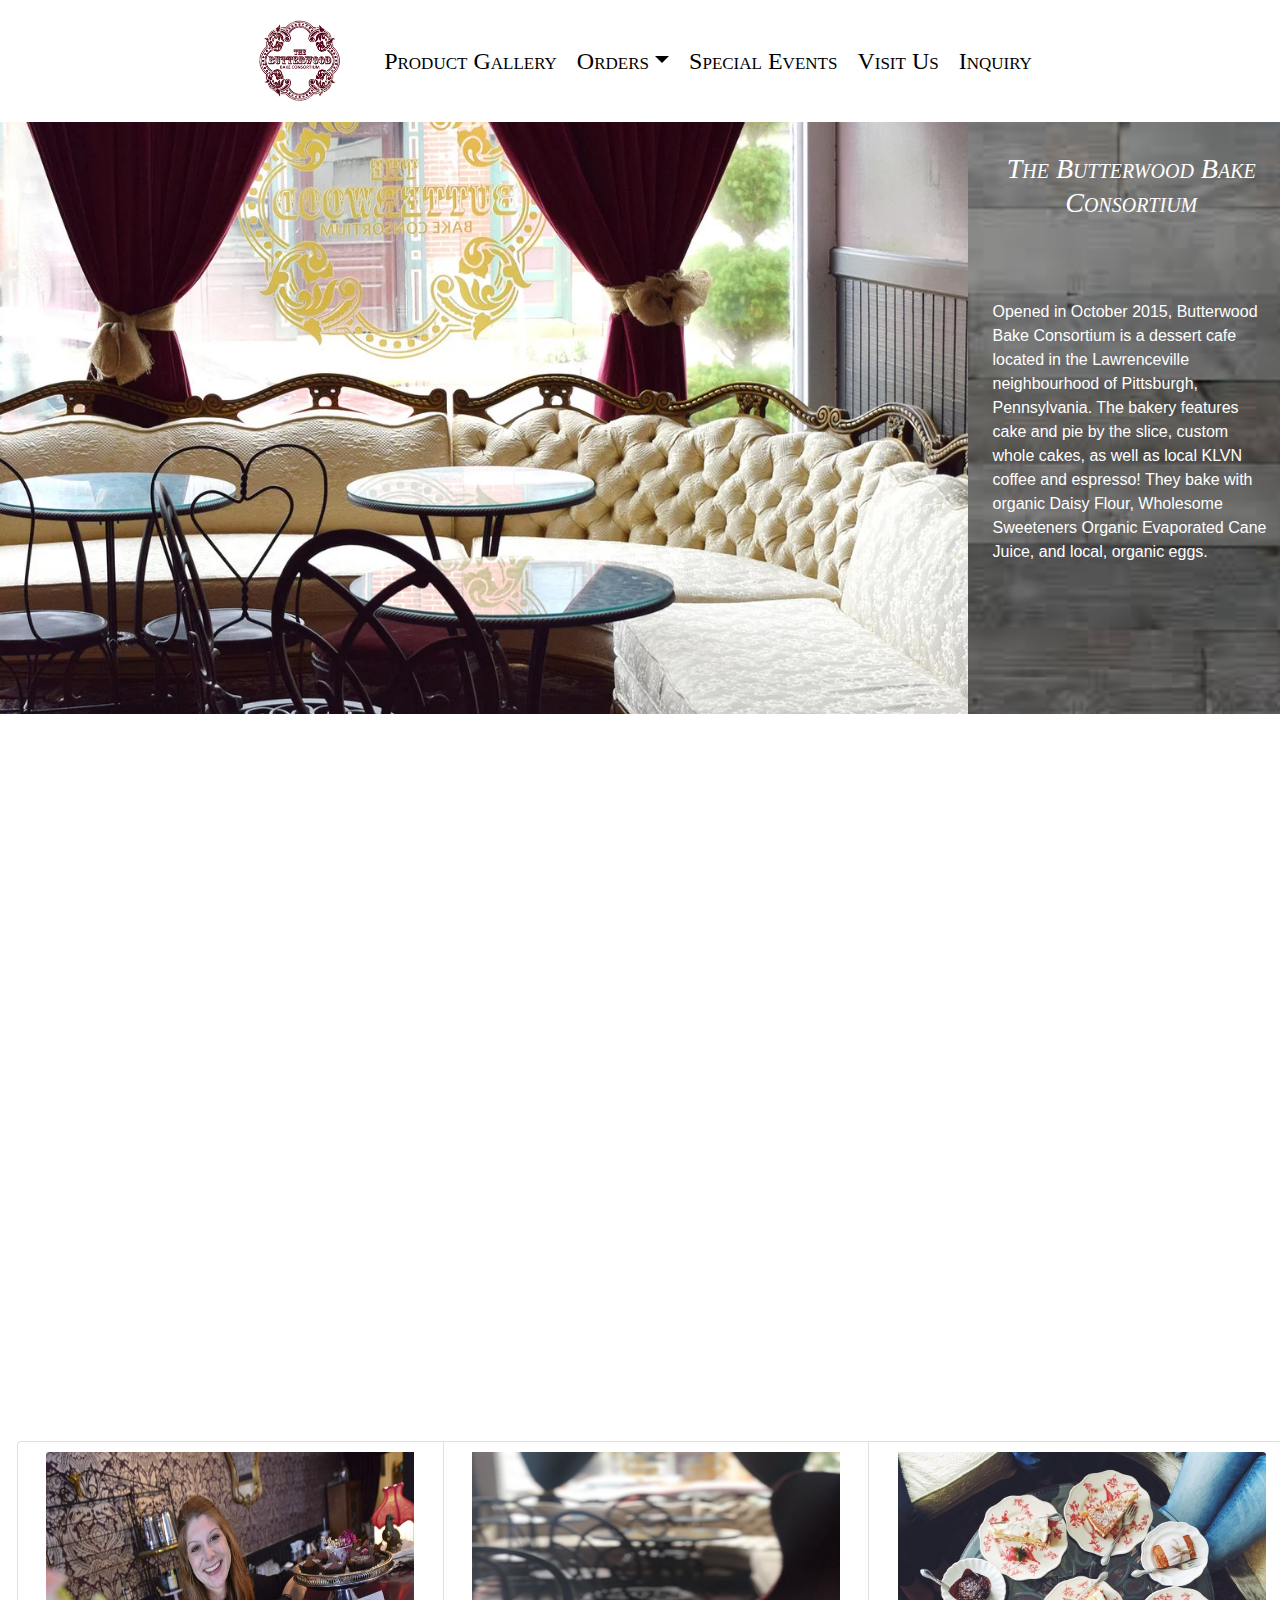
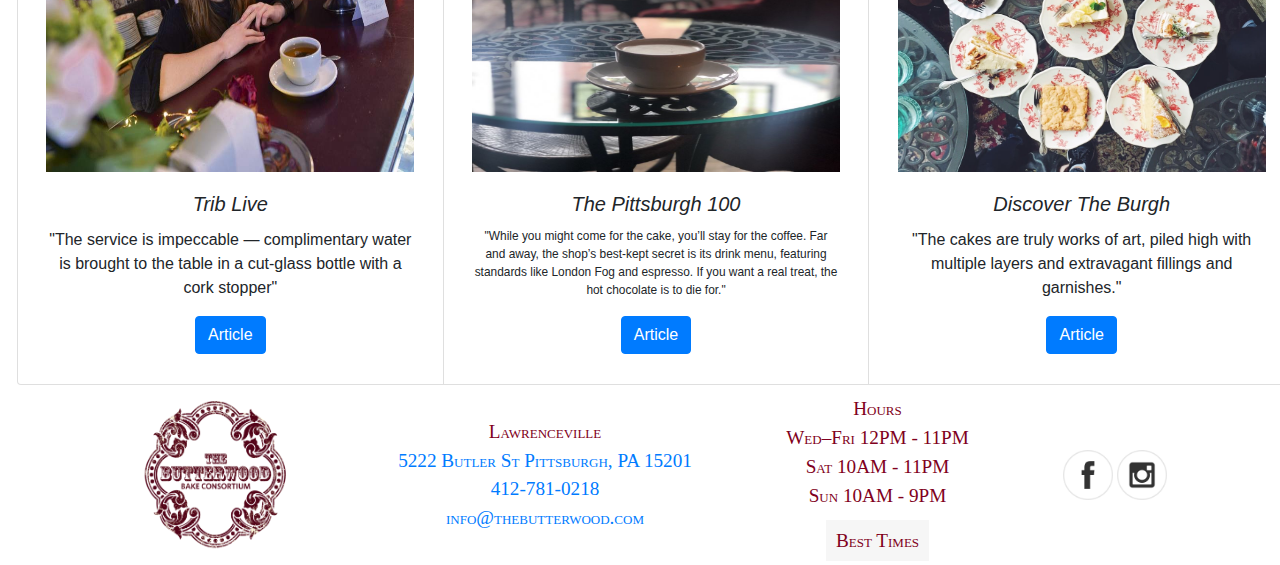
<file: mdunaevs-WebDev/index.html>
<!DOCTYPE html>
<html lang="en">
    <head>
      <meta charset="utf-8">
      <meta name = "author" content = "Max Dunaevschi">
      <meta name = "keywords" content = "The Butterwood Bake Consortium">
      <meta name = "description" content = "The Butterwood Bake Consortium's Official Website">
      <meta name="viewport" content="width=device-width, initial-scale=1, shrink-to-fit=no">

      <link rel="stylesheet" href="https://stackpath.bootstrapcdn.com/bootstrap/4.3.1/css/bootstrap.min.css" integrity="sha384-ggOyR0iXCbMQv3Xipma34MD+dH/1fQ784/j6cY/iJTQUOhcWr7x9JvoRxT2MZw1T" crossorigin="anonymous">
      <link rel = "stylesheet" media = "all" type = "text/css" href = "css/styles.css" />
      <link rel="icon" href="images/logo.png">

      <script type="text/javascript" src="js/scripts.js"></script>
      <title>The Butterwood Bake Consortium</title>
    </head>

    <body>
        <div id="container">

            <div id="top_row">
                <nav class="navbar navbar-expand-lg navbar-light">
                    <!-- Deals with responsiveness of the navigation bar. When the screen size is shrunken, the
                    navigation bar becomes a collapsable dropdown.-->
                    <button class="navbar-toggler" type="button" data-toggle="collapse" data-target="#navbarSupportedContent" aria-controls="navbarSupportedContent" aria-expanded="false" aria-label="Toggle navigation">
                      <span class="navbar-toggler-icon"></span>
                    </button>

                    <!-- Creates list with anchor tags to the pages which acts as the navigation bar -->
                    <div class="collapse navbar-collapse" id="navbarSupportedContent">
                        <ul class="navbar-nav mr-auto">
                            <li class="nav-item navbar-brand">
                                <a class="nav-link" href="index.html"><img class = "logo" src="images/logo.png"> <span class="sr-only">(current)</span></a>
                            </li>
                            <li class="nav-item">
                                <a class="nav-link" href="product_gallery.html">Product Gallery</a>
                            </li>
                            <li class="nav-item">
                                <a class="nav-link dropdown-toggle" data-toggle="dropdown" href="#">Orders<b class="caret"></b></a>
                                <ul class="dropdown-menu">
                                  <li><a href="place_an_order.html">Place an Order</a></li>
                                  <li><a href="custom_orders.html">Custom Orders</a></li>
                                </ul>
                            </li>
                           <li class="nav-item">
                                <a class="nav-link" href="special_events.html">Special Events</a>
                            </li>
                            <li class="nav-item">
                                <a class="nav-link" href="visit.html">Visit Us</a>
                            </li>
                            <li class="nav-item">
                                <a class="nav-link" href="contact.html">Inquiry</a>
                            </li>
                        </ul>
                    </div>
                </nav>
            </div>

            <div id = "content">
                <!-- Presents the message/goal of the bakery -->
                <div id="inside-couch">
                    <div class = "row">
                        <!-- Contains the image of the inside section of the store-->
                        <div class = "col-lg-9">
                        </div>
                        <!-- Contains the information of the message/goal of the bakery-->
                        <div class = "col-lg-3">
                            <h3>The Butterwood Bake Consortium</h3>
                            <p>Opened in October 2015, Butterwood Bake Consortium is a dessert cafe located in the Lawrenceville neighbourhood of Pittsburgh, Pennsylvania. The bakery features cake and pie by the slice, custom whole cakes, as well as local KLVN coffee and espresso! They bake with organic Daisy Flour, Wholesome Sweeteners Organic Evaporated Cane Juice, and local, organic eggs.</p>
                        </div>
                    </div>
                </div>

                <!-- Section that contiains youtube video-->
                <div id = "inside-video">
                    <iframe width="560" height="315" src="https://www.youtube.com/embed/WybAY12ufjw" frameborder="0" allow="accelerometer; autoplay; encrypted-media; gyroscope; picture-in-picture" allowfullscreen></iframe>
                </div>

                <!-- Section that holds information on the news reports-->
                <div id= "news-reports">
                    <div class = "row">
                        <div class="card-group">
                            <!-- First card which contains information on the Trib Live story-->
                            <div class="card">
                                <img class="card-img-top" src="images/owner.jpg" alt="Card image cap">
                                <div class="card-body">
                                    <h5 class="card-title"><i>Trib Live</i></h5>
                                    <p class="card-text">"The service is impeccable — complimentary water is brought to the table in a cut-glass bottle with a cork stopper"</p>
                                    <a href="https://archive.triblive.com/news/butterwood-bake-consortium-is-a-real-treat/" class="btn btn-primary" target = "_blank">Article</a>
                                  </div>
                            </div>
                            <!-- Second card which contains information on the THe Pittsburgh 100 story-->
                            <div class="card">
                                <img class="card-img-top" src = "images/coffee.jpg" alt="Card image cap">
                                <div class="card-body">
                                    <h5 class="card-title"><i>The Pittsburgh 100</i></h5>
                                    <p class="card-text-2">"While you might come for the cake, you’ll stay for the coffee. Far and away, the shop’s best-kept secret is its drink menu, featuring standards like London Fog and espresso. If you want a real treat, the hot chocolate is to die for."</p>
                                    <a href="https://thepittsburgh100.com/entertainment/food/2018/09/25/pittsburgh-roast-butterwood-bake-consortium " class="btn btn-primary" target = "_blank">Article</a>
                                </div>
                            </div>
                            <!-- Third card which contains information on the Discover the Burgh story-->
                            <div class="card">
                                <img class="card-img-top" src="images/cakes.jpg" alt="Card image cap">
                                <div class="card-body">
                                    <h5 class="card-title"><i>Discover The Burgh</i></h5>
                                    <p class="card-text">"The cakes are truly works of art, piled high with multiple layers and extravagant fillings and garnishes."</p>
                                    <a href="https://www.discovertheburgh.com/bakeries-in-pittsburgh/" class="btn btn-primary" target = "_blank">Article</a>
                                </div>
                            </div>
                        </div>
                    </div>
                </div>


            </div>

            <footer>
                <div class="container">
                    <!-- Deals with responsive footer-->
                    <div class="row">
                        <!-- Image with the logo-->
                        <div class="col-sm-3">
                            <img src = "images/logo.png" height="150" width="175"/>
                        </div>
                        <!-- Information about the store, including Location, Phone Number, and email address-->
                        <div class="col-sm-4">
                            Lawrenceville
                            <br/>
                            <a href="https://goo.gl/maps/NoZRBGuTuP12" target = "_blank">5222 Butler St Pittsburgh, PA 15201</a>
                            <br/>
                            <a href="tel:4127810218">412-781-0218</a>
                            <br/>
                            <a href = "mailto:info@thebutterwood.com">info@thebutterwood.com</a>
                        </div>
                        <!-- Information about the hours of operation. There is also a link to the best times graphs-->
                        <div class="col-sm-3">
                            Hours
                            <br/>
                            <p>Wed–Fri 12PM - 11PM<br/>
                            Sat 10AM - 11PM<br/>
                            Sun 10AM - 9PM</p>
                            <a href="visit.html#best_times_week" id="best_times">Best Times</a>
                        </div>
                        <!-- Links to external social media pages such as facebook and instagram-->
                        <div class="col-sm-2">
                            <a href = "https://www.facebook.com/thebutterwoodbakeconsortium" target = "_blank"><img src = images/facebook.png height = "50" width = "50" /></a>
                            <a href = "https://www.instagram.com/thebutterwoodbakeconsortium/" target = "_blank"><img src = images/instagram.png height = "50" width = "50"/></a>
                        </div>
                    </div>
                </div>
            </footer>
        </div>
        <!-- Imports for jquery and bootstrap-->
        <script src="https://code.jquery.com/jquery-3.3.1.slim.min.js" integrity="sha384-q8i/X+965DzO0rT7abK41JStQIAqVgRVzpbzo5smXKp4YfRvH+8abtTE1Pi6jizo" crossorigin="anonymous"></script>
        <script src="https://cdnjs.cloudflare.com/ajax/libs/popper.js/1.14.7/umd/popper.min.js" integrity="sha384-UO2eT0CpHqdSJQ6hJty5KVphtPhzWj9WO1clHTMGa3JDZwrnQq4sF86dIHNDz0W1" crossorigin="anonymous"></script>
        <script src="https://stackpath.bootstrapcdn.com/bootstrap/4.3.1/js/bootstrap.min.js" integrity="sha384-JjSmVgyd0p3pXB1rRibZUAYoIIy6OrQ6VrjIEaFf/nJGzIxFDsf4x0xIM+B07jRM" crossorigin="anonymous"></script>
    </body>
</html>
</file>
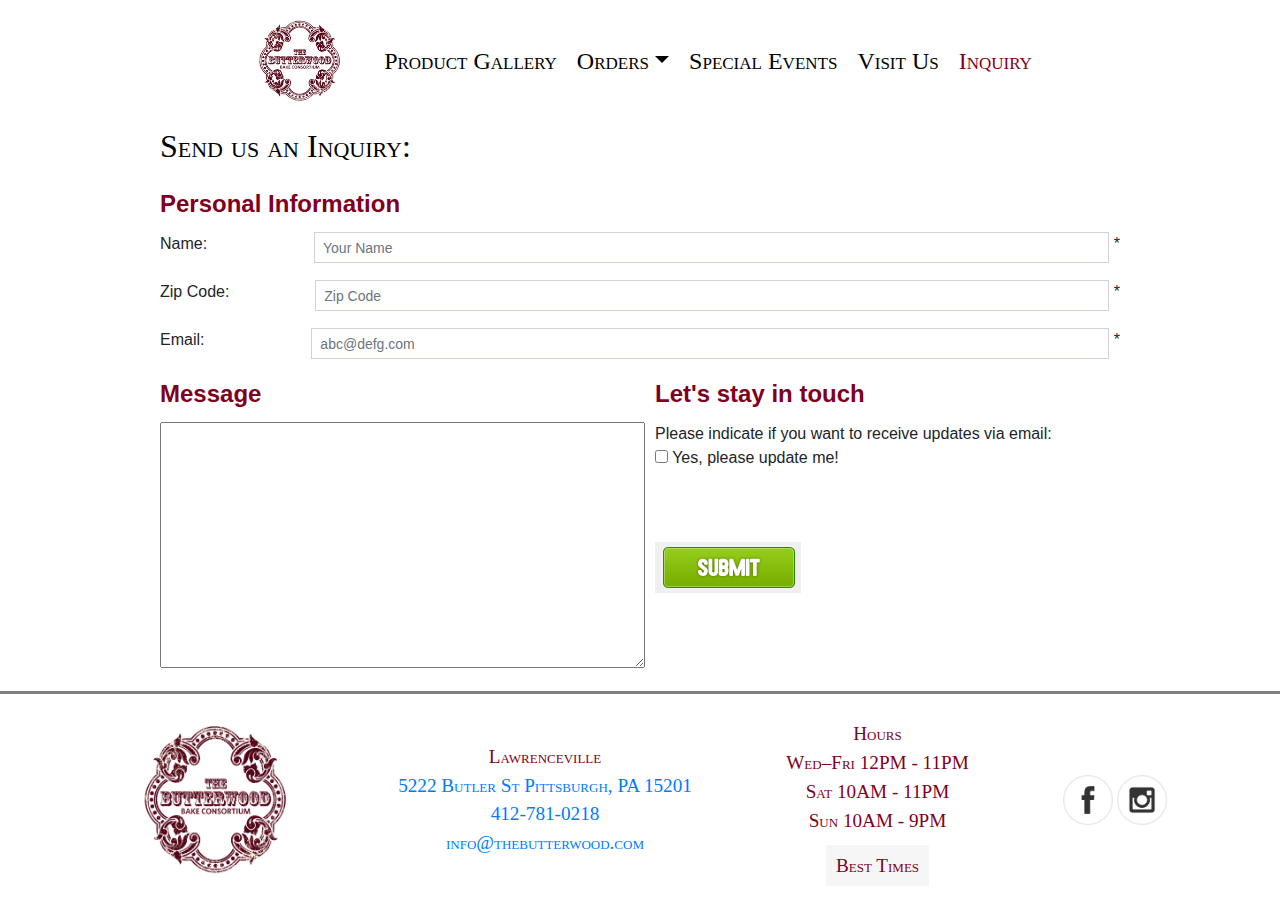
<file: mdunaevs-WebDev/contact.html>
<!DOCTYPE html>
<html lang="en">
    <head>
      <meta charset="utf-8">
      <meta name = "author" content = "Max Dunaevschi">
      <meta name = "keywords" content = "The Butterwood Bake Consortium">
      <meta name = "description" content = "The Butterwood Bake Consortium's Official Website">
      <meta name="viewport" content="width=device-width, initial-scale=1, shrink-to-fit=no">

      <link rel="stylesheet" href="https://stackpath.bootstrapcdn.com/bootstrap/4.3.1/css/bootstrap.min.css" integrity="sha384-ggOyR0iXCbMQv3Xipma34MD+dH/1fQ784/j6cY/iJTQUOhcWr7x9JvoRxT2MZw1T" crossorigin="anonymous">
      <link rel = "stylesheet" media = "all" type = "text/css" href = "css/styles.css" />
      <link rel="icon" href="images/logo.png">

      <script type="text/javascript" src="js/scripts.js"></script>

      <title>The Butterwood Bake Consortium</title>
    </head>

    <body>
        <div id="container">

            <div id="top_row">
                <header>
                    <!--<h1>The Butterwood Bake Consortium</h1>-->
                </header>

                <nav class="navbar navbar-expand-lg navbar-light">
                    <!-- Deals with responsiveness of the navigation bar. When the screen size is shrunken, the
                    navigation bar becomes a collapsable dropdown.-->
                    <button class="navbar-toggler" type="button" data-toggle="collapse" data-target="#navbarSupportedContent" aria-controls="navbarSupportedContent" aria-expanded="false" aria-label="Toggle navigation">
                      <span class="navbar-toggler-icon"></span>
                    </button>
                    <!-- Creates list with anchor tags to the pages which acts as the navigation bar -->
                    <div class="collapse navbar-collapse" id="navbarSupportedContent">
                        <ul class="navbar-nav mr-auto">
                            <li class="nav-item navbar-brand">
                                <a class="nav-link" href="index.html"><img class = "logo" src="images/logo.png"> <span class="sr-only">(current)</span></a>
                            </li>
                            <li class="nav-item">
                                <a class="nav-link" href="product_gallery.html">Product Gallery</a>
                            </li>
                            <li class="nav-item">
                                <a class="nav-link dropdown-toggle" data-toggle="dropdown" href="#">Orders<b class="caret"></b></a>
                                <ul class="dropdown-menu">
                                  <li><a href="place_an_order.html">Place an Order</a></li>
                                  <li><a href="custom_orders.html">Custom Orders</a></li>
                                </ul>
                            </li>
                           <li class="nav-item">
                                <a class="nav-link" href="special_events.html">Special Events</a>
                            </li>
                            <li class="nav-item">
                                <a class="nav-link" href="visit.html">Visit Us</a>
                            </li>
                            <li class="nav-item">
                                <a class="nav-link selected" href="contact.html">Inquiry</a>
                            </li>
                        </ul>
                    </div>
                </nav>
            </div>

            <!-- Form to send message to bakery-->
            <div id = "content">
                <!-- Sends entire form information by email-->
                <form id="contact-form"  action="mailto:infoneeded@thebutterwoodBC.com?subject=Customer%20Inquiry"
                method="POST" target = "_blank" enctype="text/plain">
                    <fieldset>
                        <p id="inquiry_text">Send us an Inquiry:</p>

                        <!-- Responsive input for name -->
                        <div class="input-group input-group-sm form_input">
                            <legend>Personal Information</legend>
                            <span>Name: &nbsp;</span>
                            <input class="form-control" id = "fullname" type = "text" name = "name" placeholder = "Your Name"  maxlength="30" required />
                             &nbsp;*<br/><br/>
                        </div>

                        <!-- Responsive input for zip code -->
                        <div class="input-group input-group-sm form_input">
                            <span>Zip Code: &nbsp;</span>
                            <!-- Min and max length of 5 ensure 5 digit Zip Code-->
                            <input class="form-control" id = "zipcode" type = "text" name = "zip-code" placeholder = "Zip Code"  minLength = "5" maxlength="5" onkeypress="isInputNumber(event)" required/>
                            &nbsp;*<br/><br/>
                        </div>

                        <!-- Responsive input for email address -->
                        <div class="input-group input-group-sm form_input">
                            <span>Email: &nbsp;</span>
                            <input class="form-control" id="email" type = "email"  name="emailaddress" placeholder="abc@defg.com"  required />
                             &nbsp;*<br/><br/>
                        </div>

                        <!-- Responsive input for message and stay in contact checkbox -->
                        <div class = "row">
                            <div class = "col-lg-6">
                                <legend>Message</legend>
                                <textarea  class="form_input" name = "message" rows = "10" cols = "50" maxlength = "1000"></textarea>
                            </div>
                            <div class = "col-lg-6">
                                <legend>Let's stay in touch</legend>
                                Please indicate if you want to receive updates via email:
                                </br>
                                <input class="form_input" type="checkbox" name = "updateMe"/> Yes, please update me!
                                </br>
                                </br>
                                </br>
                                </br>
                                <fieldset>
                                    <button type = "submit">
                                        <img src="images/submit.png" />
                                    </button>
                                </fieldset>
                            </div>
                        </div>
                    </fieldset>
                </form>
            </div>
            <hr>
            <footer>
                <div class="container">
                    <!-- Deals with responsive footer-->
                    <div class="row">
                        <!-- Image with the logo-->
                        <div class="col-sm-3">
                            <img src = "images/logo.png" height="150" width="175"/>
                        </div>
                        <!-- Information about the store, including Location, Phone Number, and email address-->
                        <div class="col-sm-4">
                            Lawrenceville
                            <br/>
                            <a href="https://goo.gl/maps/NoZRBGuTuP12" target = "_blank">5222 Butler St Pittsburgh, PA 15201</a>
                            <br/>
                            <a href="tel:4127810218">412-781-0218</a>
                            <br/>
                            <a href = "mailto:info@thebutterwood.com">info@thebutterwood.com</a>
                        </div>
                        <!-- Information about the hours of operation. There is also a link to the best times graphs-->
                        <div class="col-sm-3">
                            Hours
                            <br/>
                            <p>Wed–Fri 12PM - 11PM<br/>
                            Sat 10AM - 11PM<br/>
                            Sun 10AM - 9PM</p>
                            <a href="visit.html#best_times_week" id="best_times">Best Times</a>
                        </div>
                        <!-- Links to external social media pages such as facebook and instagram-->
                        <div class="col-sm-2">
                            <a href = "https://www.facebook.com/thebutterwoodbakeconsortium" target = "_blank"><img src = images/facebook.png height = "50" width = "50" /></a>
                            <a href = "https://www.instagram.com/thebutterwoodbakeconsortium/" target = "_blank"><img src = images/instagram.png height = "50" width = "50"/></a>
                        </div>
                    </div>
                </div>
            </footer>
        </div>

        <!-- Imports for jquery and bootstrap-->
        <script src="https://code.jquery.com/jquery-3.3.1.slim.min.js" integrity="sha384-q8i/X+965DzO0rT7abK41JStQIAqVgRVzpbzo5smXKp4YfRvH+8abtTE1Pi6jizo" crossorigin="anonymous"></script>
        <script src="https://cdnjs.cloudflare.com/ajax/libs/popper.js/1.14.7/umd/popper.min.js" integrity="sha384-UO2eT0CpHqdSJQ6hJty5KVphtPhzWj9WO1clHTMGa3JDZwrnQq4sF86dIHNDz0W1" crossorigin="anonymous"></script>
        <script src="https://stackpath.bootstrapcdn.com/bootstrap/4.3.1/js/bootstrap.min.js" integrity="sha384-JjSmVgyd0p3pXB1rRibZUAYoIIy6OrQ6VrjIEaFf/nJGzIxFDsf4x0xIM+B07jRM" crossorigin="anonymous"></script>
    </body>
</html>
</file>
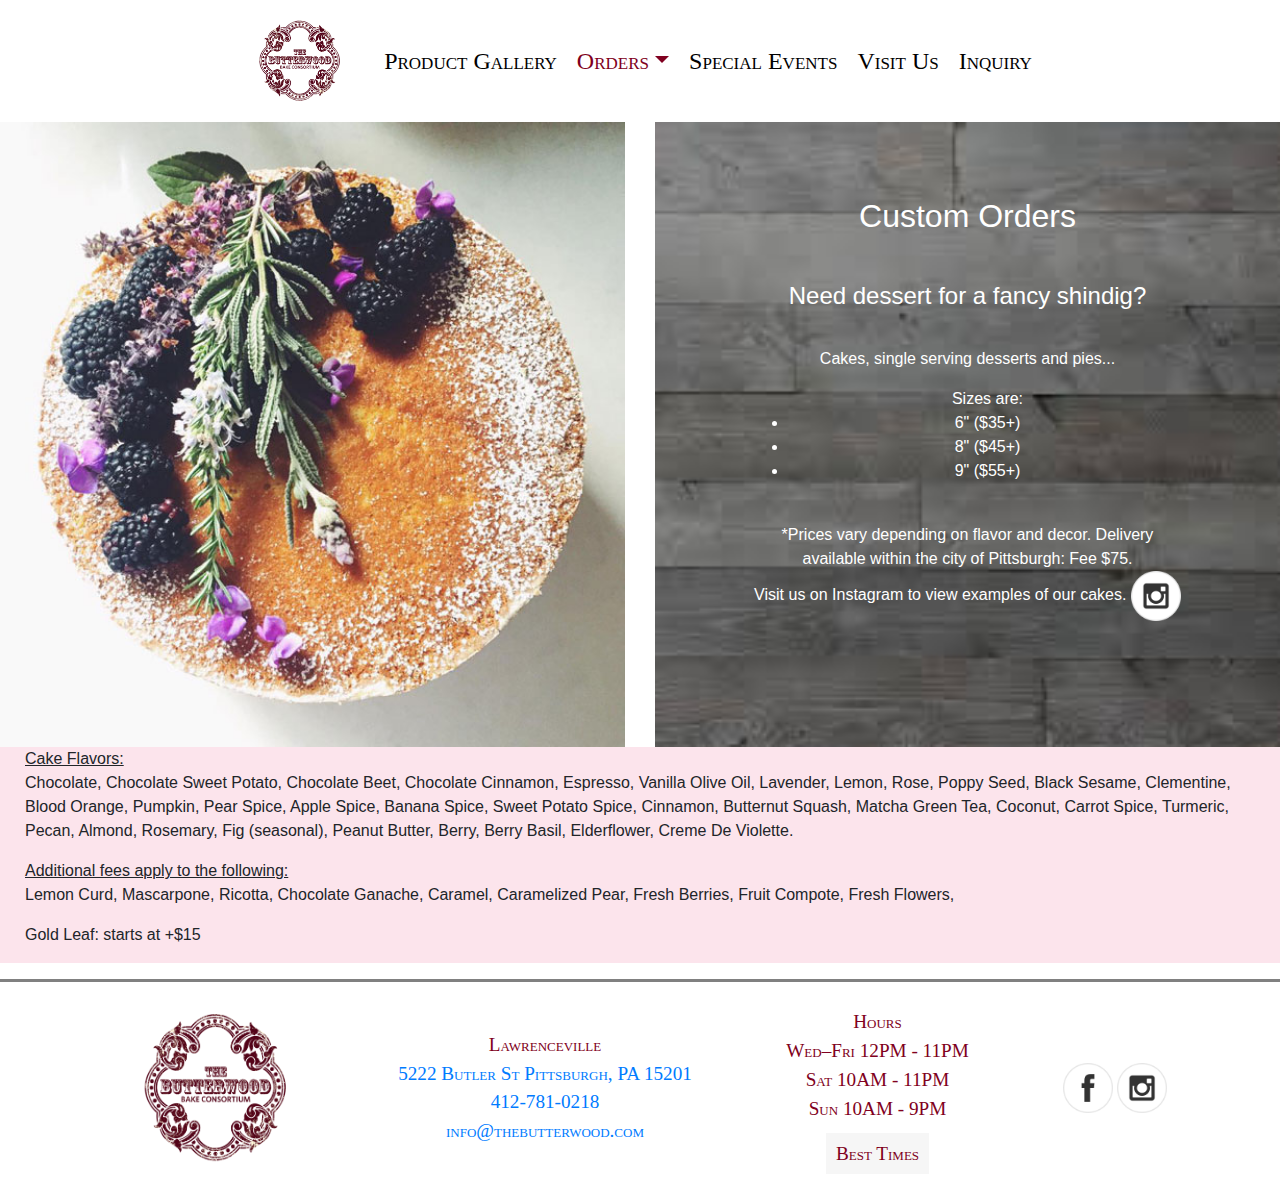
<file: mdunaevs-WebDev/custom_orders.html>
<!DOCTYPE html>
<html lang="en">
    <head>
      <meta charset="utf-8">
      <meta name = "author" content = "Max Dunaevschi">
      <meta name = "keywords" content = "The Butterwood Bake Consortium">
      <meta name = "description" content = "The Butterwood Bake Consortium's Official Website">
      <meta name="viewport" content="width=device-width, initial-scale=1, shrink-to-fit=no">

      <link rel="stylesheet" href="https://stackpath.bootstrapcdn.com/bootstrap/4.3.1/css/bootstrap.min.css" integrity="sha384-ggOyR0iXCbMQv3Xipma34MD+dH/1fQ784/j6cY/iJTQUOhcWr7x9JvoRxT2MZw1T" crossorigin="anonymous">
      <link rel = "stylesheet" media = "all" type = "text/css" href = "css/styles.css" />
      <link rel="icon" href="images/logo.png">

      <script type="text/javascript" src="js/scripts.js"></script>
      <title>The Butterwood Bake Consortium</title>
    </head>

    <body>
        <div id="container">

            <div id="top_row">
                <header>
                    <!--<h1>The Butterwood Bake Consortium</h1>-->
                </header>

                <nav class="navbar navbar-expand-lg navbar-light">
                    <!-- Deals with responsiveness of the navigation bar. When the screen size is shrunken, the
                    navigation bar becomes a collapsable dropdown.-->
                    <button class="navbar-toggler" type="button" data-toggle="collapse" data-target="#navbarSupportedContent" aria-controls="navbarSupportedContent" aria-expanded="false" aria-label="Toggle navigation">
                      <span class="navbar-toggler-icon"></span>
                    </button>

                    <!-- Creates list with anchor tags to the pages which acts as the navigation bar -->
                    <div class="collapse navbar-collapse" id="navbarSupportedContent">
                        <ul class="navbar-nav mr-auto">
                            <li class="nav-item navbar-brand">
                                <a class="nav-link" href="index.html"><img class = "logo" src="images/logo.png"> <span class="sr-only">(current)</span></a>
                            </li>
                            <li class="nav-item">
                                <a class="nav-link" href="product_gallery.html">Product Gallery</a>
                            </li>
                            <li class="nav-item">
                                <a class="nav-link dropdown-toggle selected" data-toggle="dropdown" href="#">Orders<b class="caret"></b></a>
                                <ul class="dropdown-menu">
                                  <li><a href="place_an_order.html">Place an Order</a></li>
                                  <li><a class="selected" href="custom_orders.html">Custom Orders</a></li>
                                </ul>
                            </li>
                           <li class="nav-item">
                                <a class="nav-link" href="special_events.html">Special Events</a>
                            </li>
                            <li class="nav-item">
                                <a class="nav-link" href="visit.html">Visit Us</a>
                            </li>
                            <li class="nav-item">
                                <a class="nav-link" href="contact.html">Inquiry</a>
                            </li>
                        </ul>
                    </div>
                </nav>
            </div>

            <div id = "content">
                <div id= "custom_orders">
                    <!-- Contains information regarding pricing of custom orders-->
                    <div class = "row">
                        <div class = "col-lg-6">
                            <a href = "https://www.pittsburghmagazine.com/newbutterwood.jpg" target = "_blank">
                            <img class="d-block w-100" src="images/newbutterwood.jpg" ></a>
                        </div>
                        <div class = "col-lg-6">
                            <img class="d-block w-100" src="images/vert_wood2.jpeg" >
                            <div class="carousel-caption" id = "custom_order_info">
                                <h2>Custom Orders<br/><br/></h2>
                                <h4>Need dessert for a fancy shindig?<br/><br/></h4>
                                <p>Cakes, single serving desserts and pies...
                                  <span>
                                    <ul>
                                      Sizes are:
                                        <li>6"  ($35+)</li>
                                        <li>8"  ($45+)</li>
                                        <li>9"  ($55+)</li>
                                    </ul>
                                    <br/>
                                    *Prices vary depending on flavor and decor. Delivery available within the city of Pittsburgh: Fee $75.
                                    <br/>
                                    Visit us on Instagram to view examples of our cakes.
                                    <a href = "https://www.instagram.com/thebutterwoodbakeconsortium/" target = "_blank"><img src = images/instagram.png height = "50" width = "50"/></a>
                                  </span>
                                </p>
                            </div>
                        </div>
                    </div>

                    <!-- Contains information regarding ingredients for a custom orders-->
                    <div class = "row">
                        <div class = "col-lg-12 text_details">
                            <p><span class="custom_orders_details">Cake Flavors:</span>
                              </br>
                              Chocolate, Chocolate Sweet Potato, Chocolate Beet, Chocolate Cinnamon, Espresso, Vanilla Olive Oil, Lavender, Lemon, Rose, Poppy Seed,
                              Black Sesame, Clementine, Blood Orange, Pumpkin, Pear Spice, Apple Spice, Banana Spice, Sweet Potato Spice, Cinnamon, Butternut Squash, Matcha Green Tea,
                              Coconut, Carrot Spice, Turmeric, Pecan, Almond, Rosemary, Fig (seasonal), Peanut Butter, Berry, Berry Basil, Elderflower, Creme De Violette.
                            </p>
                            <p><span class="custom_orders_details ">Additional fees apply to the following:</span>
                              </br>Lemon Curd, Mascarpone, Ricotta, Chocolate Ganache, Caramel, Caramelized Pear, Fresh Berries, Fruit Compote, Fresh Flowers,
                            </p>
                            <p>
                            Gold Leaf: starts at +$15
                            </p>
                        </div>
                    </div>
                </div>
                <hr>
            </div>

            <footer>
                <div class="container">
                    <!-- Deals with responsive footer-->
                    <div class="row">
                        <!-- Image with the logo-->
                        <div class="col-sm-3">
                            <img src = "images/logo.png" height="150" width="175"/>
                        </div>
                        <!-- Information about the store, including Location, Phone Number, and email address-->
                        <div class="col-sm-4">
                            Lawrenceville
                            <br/>
                            <a href="https://goo.gl/maps/NoZRBGuTuP12" target = "_blank">5222 Butler St Pittsburgh, PA 15201</a>
                            <br/>
                            <a href="tel:4127810218">412-781-0218</a>
                            <br/>
                            <a href = "mailto:info@thebutterwood.com">info@thebutterwood.com</a>
                        </div>
                        <!-- Information about the hours of operation. There is also a link to the best times graphs-->
                        <div class="col-sm-3">
                            Hours
                            <br/>
                            <p>Wed–Fri 12PM - 11PM<br/>
                            Sat 10AM - 11PM<br/>
                            Sun 10AM - 9PM</p>
                            <a href="visit.html#best_times_week" id="best_times">Best Times</a>
                        </div>
                        <!-- Links to external social media pages such as facebook and instagram-->
                        <div class="col-sm-2">
                            <a href = "https://www.facebook.com/thebutterwoodbakeconsortium" target = "_blank"><img src = images/facebook.png height = "50" width = "50" /></a>
                            <a href = "https://www.instagram.com/thebutterwoodbakeconsortium/" target = "_blank"><img src = images/instagram.png height = "50" width = "50"/></a>
                        </div>
                    </div>
                </div>
            </footer>
        </div>
        <!-- Imports for jquery and bootstrap-->
        <script src="https://code.jquery.com/jquery-3.3.1.slim.min.js" integrity="sha384-q8i/X+965DzO0rT7abK41JStQIAqVgRVzpbzo5smXKp4YfRvH+8abtTE1Pi6jizo" crossorigin="anonymous"></script>
        <script src="https://cdnjs.cloudflare.com/ajax/libs/popper.js/1.14.7/umd/popper.min.js" integrity="sha384-UO2eT0CpHqdSJQ6hJty5KVphtPhzWj9WO1clHTMGa3JDZwrnQq4sF86dIHNDz0W1" crossorigin="anonymous"></script>
        <script src="https://stackpath.bootstrapcdn.com/bootstrap/4.3.1/js/bootstrap.min.js" integrity="sha384-JjSmVgyd0p3pXB1rRibZUAYoIIy6OrQ6VrjIEaFf/nJGzIxFDsf4x0xIM+B07jRM" crossorigin="anonymous"></script>
    </body>
</html>
</file>
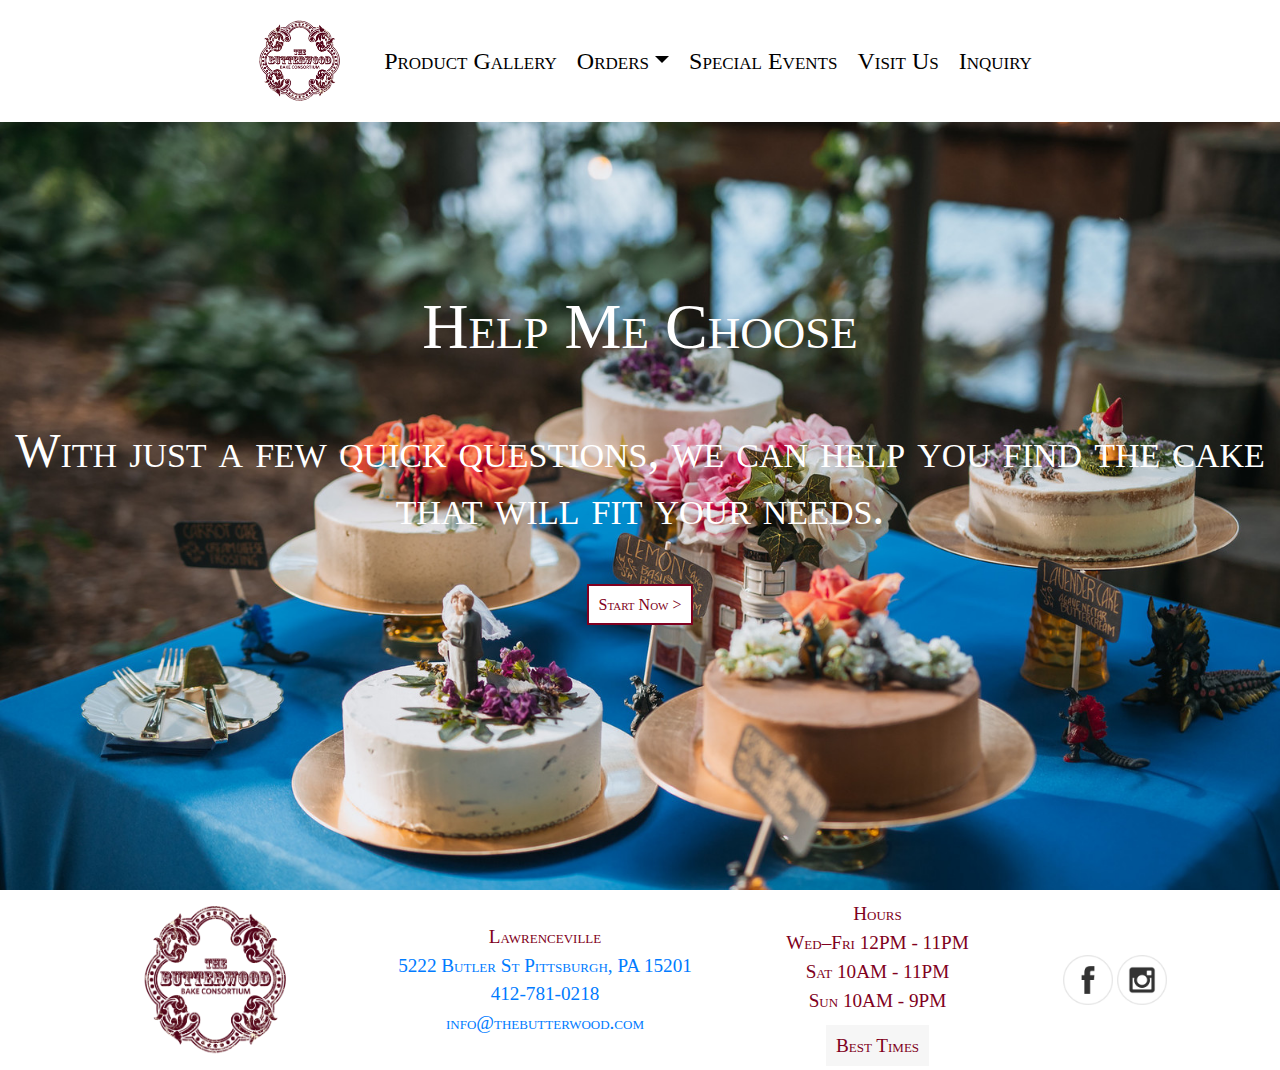
<file: mdunaevs-WebDev/help_me_choose.html>
<!DOCTYPE html>
<html lang="en">
    <head>
      <meta charset="utf-8">
      <meta name = "author" content = "Max Dunaevschi">
      <meta name = "keywords" content = "The Butterwood Bake Consortium">
      <meta name = "description" content = "The Butterwood Bake Consortium's Official Website">
      <meta name="viewport" content="width=device-width, initial-scale=1, shrink-to-fit=no">

      <link rel="stylesheet" href="https://stackpath.bootstrapcdn.com/bootstrap/4.3.1/css/bootstrap.min.css" integrity="sha384-ggOyR0iXCbMQv3Xipma34MD+dH/1fQ784/j6cY/iJTQUOhcWr7x9JvoRxT2MZw1T" crossorigin="anonymous">
      <link rel = "stylesheet" media = "all" type = "text/css" href = "css/styles.css" />
      <link rel="icon" href="images/logo.png">

      <script type="text/javascript" src="js/scripts.js"></script>
      <title>The Butterwood Bake Consortium</title>
    </head>

    <body>
        <div id="container">

            <div id="top_row">
                <nav class="navbar navbar-expand-lg navbar-light">
                    <!-- Deals with responsiveness of the navigation bar. When the screen size is shrunken, the
                    navigation bar becomes a collapsable dropdown.-->
                    <button class="navbar-toggler" type="button" data-toggle="collapse" data-target="#navbarSupportedContent" aria-controls="navbarSupportedContent" aria-expanded="false" aria-label="Toggle navigation">
                      <span class="navbar-toggler-icon"></span>
                    </button>

                    <!-- Creates list with anchor tags to the pages which acts as the navigation bar -->
                    <div class="collapse navbar-collapse" id="navbarSupportedContent">
                        <ul class="navbar-nav mr-auto">
                            <li class="nav-item navbar-brand">
                                <a class="nav-link" href="index.html"><img class = "logo" src="images/logo.png"> <span class="sr-only">(current)</span></a>
                            </li>
                            <li class="nav-item">
                                <a class="nav-link" href="product_gallery.html">Product Gallery</a>
                            </li>
                            <li class="nav-item">
                                <a class="nav-link dropdown-toggle" data-toggle="dropdown" href="#">Orders<b class="caret"></b></a>
                                <ul class="dropdown-menu">
                                  <li><a href="place_an_order.html">Place an Order</a></li>
                                  <li><a href="custom_orders.html">Custom Orders</a></li>
                                </ul>
                            </li>
                           <li class="nav-item">
                                <a class="nav-link" href="special_events.html">Special Events</a>
                            </li>
                            <li class="nav-item">
                                <a class="nav-link" href="visit.html">Visit Us</a>
                            </li>
                            <li class="nav-item">
                                <a class="nav-link" href="contact.html">Inquiry</a>
                            </li>
                        </ul>
                    </div>
                </nav>
            </div>

            <!-- Introduction that describes the purpose of the page-->
            <div id = "help-me-choose-intro">
                <h1 id="help-text" >Help Me Choose</h1><br/><br/>
                <h3 id="help-description" >With just a few quick questions, we can help you find the cake that will fit your needs.</h3><br/><br/>
                <!-- When clicked runs the function clickStartSurvey()-->
                <a id="start-button" onclick="clickStartSurvey();">Start Now ></a>
            </div>

            <!-- Deals with the questions in the survey-->
            <div id="survey">
                <div class="row">
                    <!-- Progress bar that tracks where the user is within the survey-->
                    <div class="col-lg-2" id = "question-progress-bar">
                        <a class = "circle" id = "option_1" onclick="reactToOption('#question_1');">&nbsp;&nbsp;&nbsp;&nbsp</a> Crowd <br/>
                        <a class = "circle" id = "option_2" onclick="reactToOption('#question_2');">&nbsp;&nbsp;&nbsp;&nbsp</a> Budget <br/>
                        <a class = "circle" id = "option_3" onclick="reactToOption('#question_3');">&nbsp;&nbsp;&nbsp;&nbsp</a> Style <br/>
                        <a class = "circle" id = "option_4" onclick="reactToOption('#question_4');">&nbsp;&nbsp;&nbsp;&nbsp</a> Colors <br/>
                        <a class = "circle" id = "option_5" onclick="reactToOption('#question_5');">&nbsp;&nbsp;&nbsp;&nbsp</a> Flavors <br/>
                    </div>

                    <div class="col-lg-10">
                        <!-- Contains the information regarding question #1 and its options-->
                        <div id="question_1">
                            <!-- Question statement-->
                            <div class = "question">
                                <p>What group do you want the cake to be popular for?</p>
                            </div>
                            <!-- Makes gray background on the question-->
                            <div class = "background-triangle"></div>
                            <!-- Option chouces for the first question-->
                            <div class="row">
                                <div class = "col-lg-3" >
                                    Diverse Crowd
                                    <div id="hollow-circle-11" onclick="populateResponseArray(1, 1);"></div>
                                </div>
                                <div class = "col-lg-3" >
                                    Kids
                                    <div id="hollow-circle-12" onclick="populateResponseArray(1, 2);"></div>
                                </div>
                                <div class = "col-lg-3" >
                                    Female Friends
                                    <div id="hollow-circle-13" onclick="populateResponseArray(1, 3);"></div>
                                </div>
                                <div class = "col-lg-3" >
                                    Older Crowd
                                    <div id="hollow-circle-14" onclick="populateResponseArray(1, 4);"></div>
                                </div>
                            </div>
                        </div>

                        <!-- Contains the information regarding question #2 and its options-->
                        <div id="question_2">
                            <!-- Question statement-->
                            <div class = "question">
                                <p>How is your budget?</p>
                            </div>
                            <!-- Makes gray background on the question-->
                            <div class = "background-triangle"></div>
                            <!-- Option chouces for the second question-->
                            <div class = "question-options">
                                <div class="row">
                                    <div class = "col-lg-4" >
                                      I can't spend too much
                                      <div id="hollow-circle-21" onclick="populateResponseArray(2, 1);"></div>
                                    </div>
                                    <div class = "col-lg-4" >
                                      I have a moderate budge
                                      <div id="hollow-circle-22" onclick="populateResponseArray(2, 2);"></div>
                                    </div>

                                    <div class = "col-lg-4" >
                                        I can spend the money!
                                      <div id="hollow-circle-23" onclick="populateResponseArray(2, 3);"></div>
                                    </div>
                                </div>

                            </div>
                        </div>

                        <!-- Contains the information regarding question #3 and its options-->
                        <div id="question_3">
                            <!-- Question statement-->
                            <div class="question">
                                <p>What style are you inclined too?</p>
                            </div>
                            <!-- Makes gray background on the question-->
                            <div class = "background-triangle"></div>
                            <!-- Option chouces for the third question-->
                            <div class="row">
                                <div class = "col-lg-3" >
                                    Modern
                                    <div id="hollow-circle-31" onclick="populateResponseArray(3, 1);"></div>
                                </div>
                                <div class = "col-lg-3" >
                                    Classical
                                    <div id="hollow-circle-32" onclick="populateResponseArray(3, 2);"></div>
                                </div>
                                <div class = "col-lg-3" >
                                    Minimalistic
                                    <div id="hollow-circle-33" onclick="populateResponseArray(3, 3);"></div>
                                </div>
                                <div class = "col-lg-3" >
                                    Extravagant
                                    <div id="hollow-circle-34" onclick="populateResponseArray(3, 4);"></div>
                                </div>
                            </div>
                        </div>

                        <!-- Contains the information regarding question #4 and its options-->
                        <div id="question_4">
                            <!-- Question statement-->
                            <div class = "question">
                                <p>What kind of colors do you care about?</p>
                            </div>
                            <!-- Makes gray background on the question-->
                            <div class = "background-triangle"></div>
                            <!-- Option chouces for the fourth question-->
                            <div class="row">
                                <div class = "col-lg-3" >
                                    Earth Tones
                                    <div id="hollow-circle-41" onclick="populateResponseArray(4, 1);"></div>
                                </div>
                                <div class = "col-lg-3" >
                                    White Tones
                                    <div id="hollow-circle-42" onclick="populateResponseArray(4, 2);"></div>
                                </div>
                                <div class = "col-lg-3" >
                                    Rich Tones
                                    <div id="hollow-circle-43" onclick="populateResponseArray(4, 3);"></div>
                                </div>
                                <div class = "col-lg-3" >
                                    Pastel
                                    <div id="hollow-circle-44" onclick="populateResponseArray(4, 4);"></div>
                                </div>
                            </div>
                        </div>

                        <!-- Contains the information regarding question #5 and its options-->
                        <div id="question_5">
                            <!-- Question statement-->
                            <div class = "question">
                                <p>What flavor are you inclined to try?</p>
                            </div>
                            <!-- Makes gray background on the question-->
                            <div class = "background-triangle"></div>
                            <!-- Option chouces for the fifth question-->
                            <div class="row">
                                <div class = "col-lg-3" >
                                    Spices
                                    <div id="hollow-circle-51" onclick="populateResponseArray(5, 1);"></div>
                                </div>
                                <div class = "col-lg-3" >
                                    Fruits
                                    <div id="hollow-circle-52" onclick="populateResponseArray(5, 2);"></div>
                                </div>
                                <div class = "col-lg-3" >
                                    Classical
                                    <div id="hollow-circle-53" onclick="populateResponseArray(5, 3);"></div>
                                </div>
                                <div class = "col-lg-3" >
                                    Unexpected
                                    <div id="hollow-circle-54" onclick="populateResponseArray(5, 4);"></div>
                                </div>
                            </div>
                        </div>
                    </div>
                </div>
            </div>

            <!--At the end of the survey the an algortihm determines what the best cake is for the user,
            and presents it-->
            <div id="theCake">
              <a id="theCakeComment" href="" target = "_blank">Read a comment...</a>
            </div>

            <footer>
                <div class="container">
                    <!-- Deals with responsive footer-->
                    <div class="row">
                        <!-- Image with the logo-->
                        <div class="col-sm-3">
                            <img src = "images/logo.png" height="150" width="175"/>
                        </div>
                        <!-- Information about the store, including Location, Phone Number, and email address-->
                        <div class="col-sm-4">
                            Lawrenceville
                            <br/>
                            <a href="https://goo.gl/maps/NoZRBGuTuP12" target = "_blank">5222 Butler St Pittsburgh, PA 15201</a>
                            <br/>
                            <a href="tel:4127810218">412-781-0218</a>
                            <br/>
                            <a href = "mailto:info@thebutterwood.com">info@thebutterwood.com</a>
                        </div>
                        <!-- Information about the hours of operation. There is also a link to the best times graphs-->
                        <div class="col-sm-3">
                            Hours
                            <br/>
                            <p>Wed–Fri 12PM - 11PM<br/>
                            Sat 10AM - 11PM<br/>
                            Sun 10AM - 9PM</p>
                            <a href="visit.html#best_times_week" id="best_times">Best Times</a>
                        </div>
                        <!-- Links to external social media pages such as facebook and instagram-->
                        <div class="col-sm-2">
                            <a href = "https://www.facebook.com/thebutterwoodbakeconsortium" target = "_blank"><img src = images/facebook.png height = "50" width = "50" /></a>
                            <a href = "https://www.instagram.com/thebutterwoodbakeconsortium/" target = "_blank"><img src = images/instagram.png height = "50" width = "50"/></a>
                        </div>
                    </div>
                </div>
            </footer>
        </div>
        <!-- Imports for jquery and bootstrap-->
        <script src="https://code.jquery.com/jquery-3.3.1.slim.min.js" integrity="sha384-q8i/X+965DzO0rT7abK41JStQIAqVgRVzpbzo5smXKp4YfRvH+8abtTE1Pi6jizo" crossorigin="anonymous"></script>
        <script src="https://cdnjs.cloudflare.com/ajax/libs/popper.js/1.14.7/umd/popper.min.js" integrity="sha384-UO2eT0CpHqdSJQ6hJty5KVphtPhzWj9WO1clHTMGa3JDZwrnQq4sF86dIHNDz0W1" crossorigin="anonymous"></script>
        <script src="https://stackpath.bootstrapcdn.com/bootstrap/4.3.1/js/bootstrap.min.js" integrity="sha384-JjSmVgyd0p3pXB1rRibZUAYoIIy6OrQ6VrjIEaFf/nJGzIxFDsf4x0xIM+B07jRM" crossorigin="anonymous"></script>
    </body>
</html>
</file>
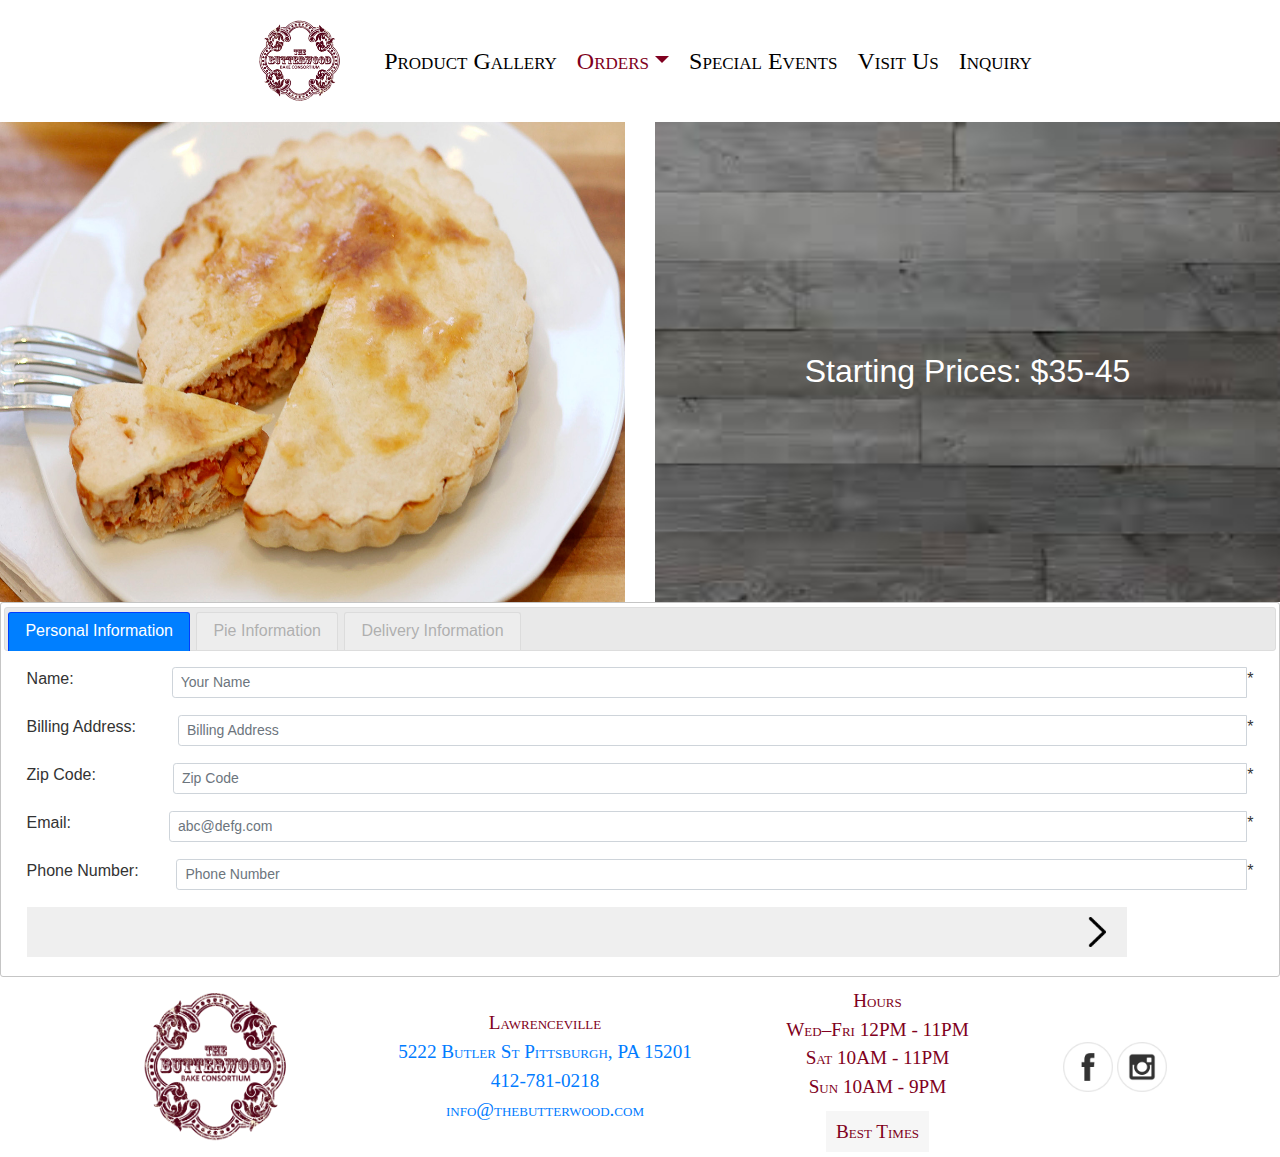
<file: mdunaevs-WebDev/place_an_order.html>
<!DOCTYPE html>
<html lang="en">
    <head>
        <meta charset="utf-8">
        <meta name = "author" content = "Max Dunaevschi">
        <meta name = "keywords" content = "The Butterwood Bake Consortium">
        <meta name = "description" content = "The Butterwood Bake Consortium's Official Website">
        <meta name="viewport" content="width=device-width, initial-scale=1, shrink-to-fit=no">

        <link rel="stylesheet" href="https://stackpath.bootstrapcdn.com/bootstrap/4.3.1/css/bootstrap.min.css" integrity="sha384-ggOyR0iXCbMQv3Xipma34MD+dH/1fQ784/j6cY/iJTQUOhcWr7x9JvoRxT2MZw1T" crossorigin="anonymous">
        <link rel = "stylesheet" media = "all" type = "text/css" href = "css/styles.css" />
        <link rel = "stylesheet" media= "all" type = "text/css" href = "css/jquery-ui.css" />
        <link rel="icon" href="images/logo.png">

        <script src="https://code.jquery.com/jquery-3.3.1.slim.min.js" integrity="sha384-q8i/X+965DzO0rT7abK41JStQIAqVgRVzpbzo5smXKp4YfRvH+8abtTE1Pi6jizo" crossorigin="anonymous"></script>
        <script type="text/javascript" src="js/scripts.js"></script>
        <script type="text/javascript" src="js/jquery-ui.js"></script>
        <script>
            $(function() {
                $( "#tabs" ).tabs({
                    disabled: [ 1, 2 ],
                    event: "mouseover"
                });
            });
        </script>
        <title>The Butterwood Bake Consortium</title>
    </head>

    <body>
        <div id="container">

            <div id="top_row">
                <header>
                    <!--<h1>The Butterwood Bake Consortium</h1>-->
                </header>

                <nav class="navbar navbar-expand-lg navbar-light">
                    <!-- Deals with responsiveness of the navigation bar. When the screen size is shrunken, the
                    navigation bar becomes a collapsable dropdown.-->
                    <button class="navbar-toggler" type="button" data-toggle="collapse" data-target="#navbarSupportedContent" aria-controls="navbarSupportedContent" aria-expanded="false" aria-label="Toggle navigation">
                      <span class="navbar-toggler-icon"></span>
                    </button>

                    <!-- Creates list with anchor tags to the pages which acts as the navigation bar -->
                    <div class="collapse navbar-collapse" id="navbarSupportedContent">
                        <ul class="navbar-nav mr-auto">
                            <li class="nav-item navbar-brand">
                                <a class="nav-link" href="index.html"><img class = "logo" src="images/logo.png"> <span class="sr-only">(current)</span></a>
                            </li>
                            <li class="nav-item">
                                <a class="nav-link" href="product_gallery.html">Product Gallery</a>
                            </li>
                            <li class="nav-item">
                                <a class="nav-link dropdown-toggle selected" data-toggle="dropdown" href="#">Orders<b class="caret"></b></a>
                                <ul class="dropdown-menu">
                                  <li><a class = "selected" href="place_an_order.html">Place an Order</a></li>
                                  <li><a href="custom_orders.html">Custom Orders</a></li>
                                </ul>
                            </li>
                           <li class="nav-item">
                                <a class="nav-link" href="special_events.html">Special Events</a>
                            </li>
                            <li class="nav-item">
                                <a class="nav-link" href="visit.html">Visit Us</a>
                            </li>
                            <li class="nav-item">
                                <a class="nav-link" href="contact.html">Inquiry</a>
                            </li>
                        </ul>
                    </div>
                </nav>
            </div>

            <div id = "content">
              <!-- Picture and information regarding pie prices-->
              <div id="pie-info">
                  <div class = "row">
                      <div class = "col-lg-6">
                          <a href = "https://postmates.com/merchant/the-butterwood-bake-consortium-pittsburgh" target = "_blank">
                          <img class="d-block w-100 special_events_image" src="images/pie-offer.jpg" ></a>
                      </div>
                      <div class = "col-lg-6">
                          <img class="d-block w-100 special_events_image" src="images/vert_wood2.jpeg" >
                          <div class="carousel-caption">
                            <h2 id = "pie-prices">Starting Prices: $35-45<br/><br/></h4>
                          </div>
                      </div>
                  </div>
              </div>

              <!-- Additional Features Custom Online Order Form EC-->
              <form>
                  <!-- Jquery built in tabs function-->
                  <div id="tabs">
                      <ul>
                          <li><a href = "#tabs-1">Personal Information</a><li>
                          <li><a href = "#tabs-2">Pie Information</a><li>
                          <li><a href = "#tabs-3">Delivery Information</a><li>
                      </ul>

                      <!-- The first tab contians personal information about the user such as name,
                      addresss, zip code, email, and phone number-->
                      <fieldset>
                          <div id = "tabs-1">
                              <div class="input-group input-group-sm form_input align_inputs">
                                  Name:
                                  <input class="form-control" id = "fullname" type = "text" name = "name" placeholder = "Your Name" size="100" maxlength="250" required />
                                  *<br/><br/>
                              </div>

                              <div class = "input-group input-group-sm form_input align_inputs">
                                  Billing Address:
                                  <input class="form-control" id = "address" type="text" name="billing-address" placeholder="Billing Address" size = "100" maxlength="250" required>
                                  *<br/><br/>
                              </div>

                              <div class = "input-group input-group-sm form_input align_inputs">
                                  Zip Code:
                                  <input class="form-control"  id = "zipcode" type = "text" name = "zip-code" placeholder = "Zip Code" size="100" minLength = "5" maxlength="5" onkeypress="isInputNumber(event)" required/>
                                  *<br/><br/>
                              </div>

                              <div class = "input-group input-group-sm form_input align_inputs">
                                  Email:
                                  <input class="form-control"  id="email" type = "email"  name="emailaddress" placeholder="abc@defg.com" size = "100" required />
                                  *<br/><br/>
                              </div>

                              <div class = "input-group input-group-sm form_input align_inputs">
                                  Phone Number:
                                  <input class="form-control"  id = "phone" type="text" name="phone-number" placeholder="Phone Number" size = "100" minLength = "10" maxlength="10" onkeypress="isInputNumber(event)" required>
                                  *<br/><br/>
                              </div>

                              <!-- Button that validates whether the inputted information is correct. If it is not,
                              the next tabe for the form will not be accessible-->
                              <button class = "next-button" onclick="enteredValidPersonalInfo()">
                                  <img src="images/next.png" />
                              </button>
                          </div>
                      </fieldset>

                      <!-- The second tab contians pie information such as what pie the user wants and how many-->
                      <fieldset>
                          <div id ="tabs-2">
                              Select your pie:
                              <select class = "form_input pie-selector" name="pie-selection">
                                  <option value="apple-pie">Apple</option>
                                  <option value="bananacream-pie">Banana Cream</option>
                                  <option value="butternutsquash-pie">Butternut Squash</option>
                                  <option value="butterscotch-pie">Butterscotch</option>
                                  <option value="chocolatecream-pie">Chocolate Cream</option>
                                  <option value="coconutcream-pie">Coconut Cream</option>
                                  <option value="mango-pie">Mango</option>
                                  <option value="pecan-pie">Pecan</option>
                                  <option value="pumpkin-pie">Pumpkin</option>
                                  <option value="sweetpotato-pie">Sweet Potato</option>
                                  <option value="vanillacustard-pie">Vanilla custard</option>
                              </select>
                              <br/><br/>
                              Amount of Pies:
                              <select class = "form_input pie-selector" name="amt-pies">
                                  <option value="one-pie">1</option>
                                  <option value="two-pie">2</option>
                                  <option value="three-pie">3</option>
                                  <option value="four-pie">4</option>
                                  <option value="five-pie">5</option>
                                  <option value="six-pie">6</option>
                                  <option value="seven-pie">7</option>
                                  <option value="eight-pie">8</option>
                                  <option value="nine-pie">9</option>
                                  <option value="ten-pie">10</option>
                              </select>
                              <br/><br/>
                              <button class = "next-button" onclick="enteredValidPieInfo()">
                                  <img src="images/next.png" />
                              </button>
                          </div>
                      </fieldset>

                      <!-- The third tab contians pickup information such as date and time-->
                      <fieldset>
                          <div id="tabs-3">
                              <!-- Validates the user has entered proper date-->
                              Pickup Date:
                              <input class = "form_input" type="date" id="pickupd" name="pickupdate" value="2019-03-14" min="2019-03-14" max="2019-12-31" size = "100" required>
                              * <br/><br/>
                              <!-- Validates the user has entered proper time-->
                              Pickup Time:
                              <input class = "form_input" type="time" id="pickupt" name="pickuptime" min="9:00" max="18:00" size = "100" required>
                              * <br/><br/>
                              <button class = "submit-button" onclick="enteredValidDate()">
                                  <img src="images/submit.png" />
                              </button>
                          </div>
                      </fieldset>
                  </div>
              </form>
            </div>

            <footer>
                <div class="container">
                    <!-- Deals with responsive footer-->
                    <div class="row">
                        <!-- Image with the logo-->
                        <div class="col-sm-3">
                            <img src = "images/logo.png" height="150" width="175"/>
                        </div>
                        <!-- Information about the store, including Location, Phone Number, and email address-->
                        <div class="col-sm-4">
                            Lawrenceville
                            <br/>
                            <a href="https://goo.gl/maps/NoZRBGuTuP12" target = "_blank">5222 Butler St Pittsburgh, PA 15201</a>
                            <br/>
                            <a href="tel:4127810218">412-781-0218</a>
                            <br/>
                            <a href = "mailto:info@thebutterwood.com">info@thebutterwood.com</a>
                        </div>
                        <!-- Information about the hours of operation. There is also a link to the best times graphs-->
                        <div class="col-sm-3">
                            Hours
                            <br/>
                            <p>Wed–Fri 12PM - 11PM<br/>
                            Sat 10AM - 11PM<br/>
                            Sun 10AM - 9PM</p>
                            <a href="visit.html#best_times_week" id="best_times">Best Times</a>
                        </div>
                        <!-- Links to external social media pages such as facebook and instagram-->
                        <div class="col-sm-2">
                            <a href = "https://www.facebook.com/thebutterwoodbakeconsortium" target = "_blank"><img src = images/facebook.png height = "50" width = "50" /></a>
                            <a href = "https://www.instagram.com/thebutterwoodbakeconsortium/" target = "_blank"><img src = images/instagram.png height = "50" width = "50"/></a>
                        </div>
                    </div>
                </div>
            </footer>
        </div>
        <!-- Imports for jquery and bootstrap-->
        <script src="https://cdnjs.cloudflare.com/ajax/libs/popper.js/1.14.7/umd/popper.min.js" integrity="sha384-UO2eT0CpHqdSJQ6hJty5KVphtPhzWj9WO1clHTMGa3JDZwrnQq4sF86dIHNDz0W1" crossorigin="anonymous"></script>
        <script src="https://stackpath.bootstrapcdn.com/bootstrap/4.3.1/js/bootstrap.min.js" integrity="sha384-JjSmVgyd0p3pXB1rRibZUAYoIIy6OrQ6VrjIEaFf/nJGzIxFDsf4x0xIM+B07jRM" crossorigin="anonymous"></script>
    </body>
</html>
</file>
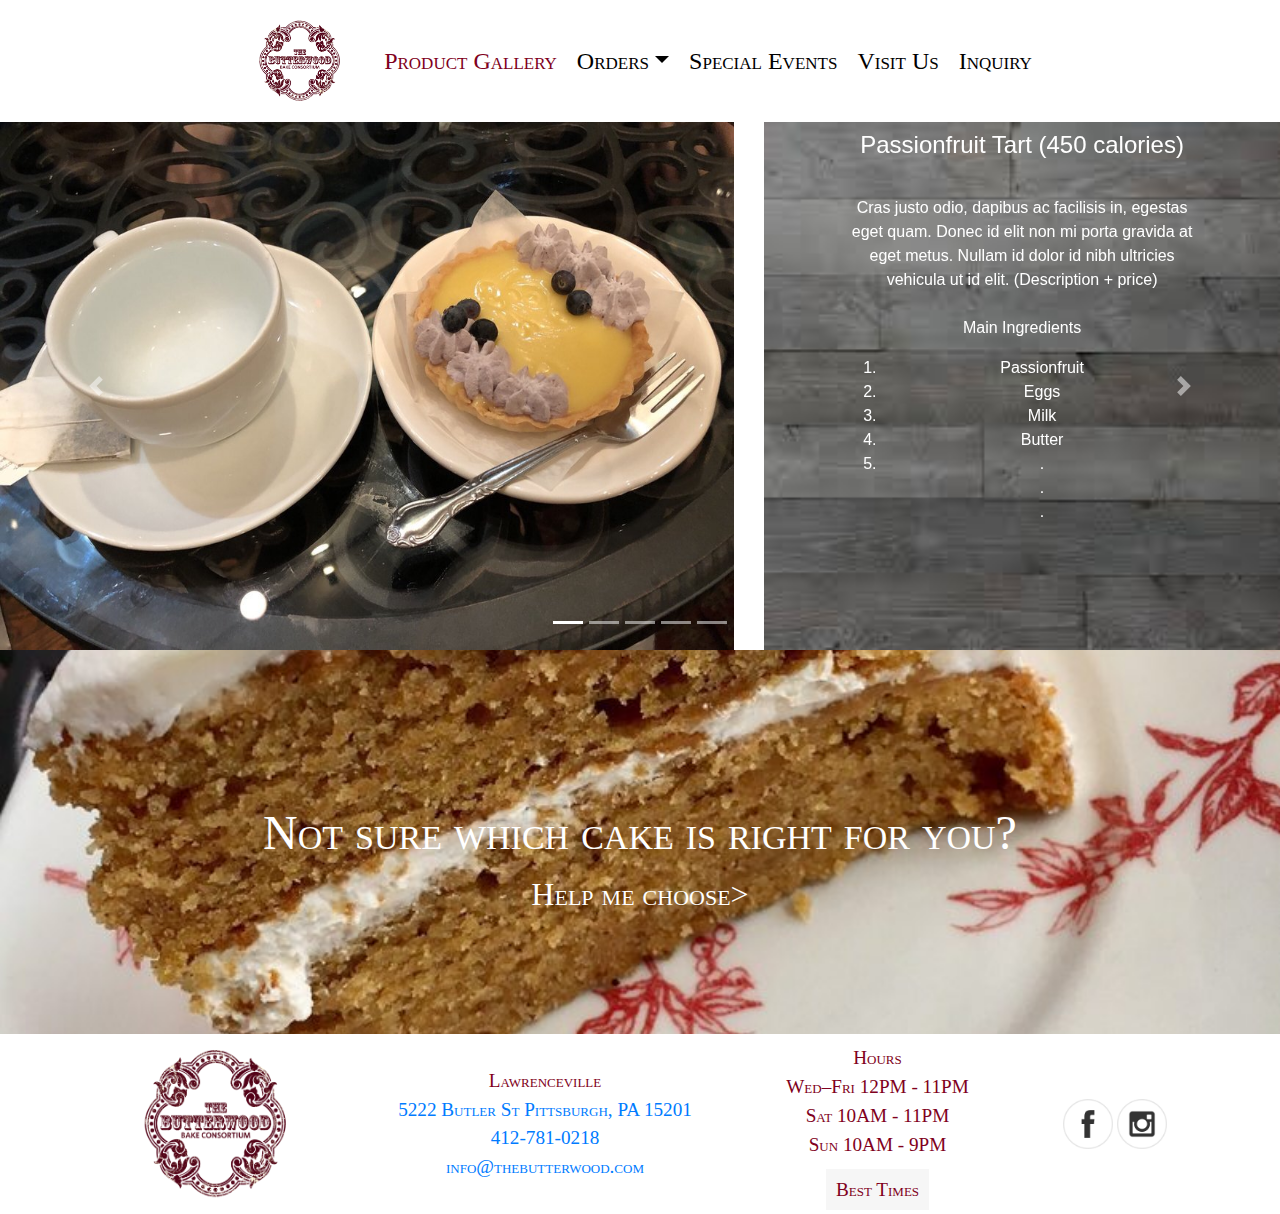
<file: mdunaevs-WebDev/product_gallery.html>
<!DOCTYPE html>
<html lang="en">
    <head>
      <meta charset="utf-8">
      <meta name = "author" content = "Max Dunaevschi">
      <meta name = "keywords" content = "The Butterwood Bake Consortium">
      <meta name = "description" content = "The Butterwood Bake Consortium's Official Website">
      <meta name="viewport" content="width=device-width, initial-scale=1, shrink-to-fit=no">

      <link rel="stylesheet" href="https://stackpath.bootstrapcdn.com/bootstrap/4.3.1/css/bootstrap.min.css" integrity="sha384-ggOyR0iXCbMQv3Xipma34MD+dH/1fQ784/j6cY/iJTQUOhcWr7x9JvoRxT2MZw1T" crossorigin="anonymous">
      <link rel = "stylesheet" media = "all" type = "text/css" href = "css/styles.css" />
      <link rel="icon" href="images/logo.png">
      <script type="text/javascript" src="js/scripts.js"></script>
      <title>The Butterwood Bake Consortium</title>
    </head>

    <body>
        <div id="container">

            <div id="top_row">
                <nav class="navbar navbar-expand-lg navbar-light">
                    <!-- Deals with responsiveness of the navigation bar. When the screen size is shrunken, the
                    navigation bar becomes a collapsable dropdown.-->
                    <button class="navbar-toggler" type="button" data-toggle="collapse" data-target="#navbarSupportedContent" aria-controls="navbarSupportedContent" aria-expanded="false" aria-label="Toggle navigation">
                      <span class="navbar-toggler-icon"></span>
                    </button>

                    <!-- Creates list with anchor tags to the pages which acts as the navigation bar -->
                    <div class="collapse navbar-collapse" id="navbarSupportedContent">
                        <ul class="navbar-nav mr-auto">
                            <li class="nav-item navbar-brand">
                                <a class="nav-link" href="index.html"><img class = "logo" src="images/logo.png"> <span class="sr-only">(current)</span></a>
                            </li>
                            <li class="nav-item">
                                <a class="nav-link selected" href="product_gallery.html">Product Gallery</a>
                            </li>
                            <li class="nav-item">
                                <a class="nav-link dropdown-toggle" data-toggle="dropdown" href="#">Orders<b class="caret"></b></a>
                                <ul class="dropdown-menu">
                                  <li><a href="place_an_order.html">Place an Order</a></li>
                                  <li><a href="custom_orders.html">Custom Orders</a></li>
                                </ul>
                            </li>
                            <li class="nav-item">
                                <a class="nav-link" href="special_events.html">Special Events</a>
                            </li>
                            <li class="nav-item">
                                <a class="nav-link" href="visit.html">Visit Us</a>
                            </li>
                            <li class="nav-item">
                                <a class="nav-link" href="contact.html">Inquiry</a>
                            </li>
                        </ul>
                    </div>
                </nav>
            </div>

            <div id = "content">
                <div id="carouselExampleIndicators" class="carousel slide w-100 ml-auto mr-auto" data-ride="carousel" data-interval="3000">
                    <!-- Indicates how many items are in the carousel-->
                    <ol class="carousel-indicators">
                        <li data-target="#carouselExampleIndicators" data-slide-to="0" class="active"></li>
                        <li data-target="#carouselExampleIndicators" data-slide-to="1"></li>
                        <li data-target="#carouselExampleIndicators" data-slide-to="2"></li>
                        <li data-target="#carouselExampleIndicators" data-slide-to="3"></li>
                        <li data-target="#carouselExampleIndicators" data-slide-to="4"></li>
                    </ol>
                    <!-- Div that distinguishes the information the is presented by each item in the carousel-->
                    <div class="carousel-inner">
                        <!-- Information presented for the first item in the carousel-->
                        <div class="carousel-item active">
                            <!-- Responsive abilities of the carousel-->
                            <div class = "row">
                                <!-- Image for the first item in the carousel-->
                                <div class = "col-lg-7">
                                    <a href = "https://www.yelp.com/biz_photos/the-butterwood-bake-consortium-pittsburgh?select=QPzzdT3aOJGXQqKLomeI5g" target = "_blank">
                                    <img class="d-block w-100" src="images/pie.jpg" alt="Fisrt slide left"></a>
                                </div>
                                <!-- Information of the item which would include, name, calorie amount,
                                price, descrption, and valuable ingredients-->
                                <div class = "col-lg-5">
                                    <img class="d-block w-100" src="images/vert_wood2.jpeg" alt="First slide right">
                                    <div class="carousel-caption carousel_description">
                                        <!-- Name and calorie-->
                                        <h4>Passionfruit Tart (450 calories)<br/><br/></h4>
                                        <p>
                                            <!-- Description with price-->
                                            Cras justo odio, dapibus ac facilisis in, egestas eget quam.
                                            Donec id elit non mi porta gravida at eget metus. Nullam id dolor
                                            id nibh ultricies vehicula ut id elit. (Description + price)<br/><br/>
                                            <!-- Ingredients-->
                                            Main Ingredients
                                            <ol>
                                                <li>Passionfruit</li>
                                                <li>Eggs</li>
                                                <li>Milk</li>
                                                <li>Butter</li>
                                                <li>.<br/>.<br/>.</li>
                                            </ol>
                                        </p>
                                    </div>
                                </div>
                            </div>
                        </div>

                        <!-- Information presented for the second item in the carousel-->
                        <div class="carousel-item">
                            <!-- Responsive abilities of the carousel-->
                            <div class = "row">
                                <!-- Image for the second item in the carousel-->
                                <div class = "col-lg-7">
                                    <a href = "https://www.yelp.com/biz_photos/the-butterwood-bake-consortium-pittsburgh?select=nTVO9sMSKbegQL7lOPDFcw" target = "_blank">
                                    <img class="d-block w-100" src="images/brown_cake.jpg" alt="Second slide left"></a>
                                </div>
                                <!-- Information of the item which would include, name, calorie amount,
                                price, descrption, and valuable ingredients-->
                                <div class = "col-lg-5">
                                    <img class="d-block w-100" src="images/vert_wood2.jpeg" alt="Second slide right">
                                    <div class="carousel-caption carousel_description">
                                        <!-- Name and calorie-->
                                        <h4>Cake Name (450 calories)<br/><br/></h4>
                                        <p>
                                            <!-- Description with price-->
                                            Cras justo odio, dapibus ac facilisis in, egestas eget quam.
                                            Donec id elit non mi porta gravida at eget metus. Nullam id dolor
                                            id nibh ultricies vehicula ut id elit. (Description + price)<br/>
                                            <br/>
                                            <!-- Ingredients-->
                                            Main Ingredients
                                            <ol>
                                                <li>ckcjhv</li>
                                                <li>jhvv</li>
                                                <li>hckoh</li>
                                                <li>ewasera</li>
                                                <li>.<br/>.<br/>.</li>
                                            </ol>
                                        </p>
                                    </div>
                                </div>
                            </div>
                        </div>

                        <!-- Information presented for the third item in the carousel-->
                        <div class="carousel-item">
                            <!-- Responsive abilities of the carousel-->
                            <div class = "row">
                                <!-- Image for the third item in the carousel-->
                                <div class = "col-lg-7">
                                    <a href = "https://www.yelp.com/biz_photos/the-butterwood-bake-consortium-pittsburgh?select=QPzzdT3aOJGXQqKLomeI5g" target = "_blank">
                                    <img class="d-block w-100" src="images/yellow_cake.jpg" alt="Third slide left"></a>
                                </div>
                                <!-- Information of the item which would include, name, calorie amount,
                                price, descrption, and valuable ingredients-->
                                <div class = "col-lg-5">
                                    <img class="d-block w-100" src="images/vert_wood2.jpeg" alt="Third slide right">
                                    <div class="carousel-caption carousel_description">
                                        <!-- Name and calorie-->
                                        <h4>Cake Name (450 calories)<br/><br/></h4>
                                        <p>
                                            <!-- Description with price-->
                                            Cras justo odio, dapibus ac facilisis in, egestas eget quam.
                                            Donec id elit non mi porta gravida at eget metus. Nullam id dolor
                                            id nibh ultricies vehicula ut id elit. (Description + price)<br/>
                                            <br/>
                                            <!-- Ingredients-->
                                            Main Ingredients
                                            <ol>
                                                <li>ckcjhv</li>
                                                <li>jhvv</li>
                                                <li>hckoh</li>
                                                <li>ewasera</li>
                                                <li>.<br/>.<br/>.</li>
                                            </ol>
                                        </p>
                                    </div>
                                </div>
                            </div>
                        </div>

                        <!-- Information presented for the fourth item in the carousel-->
                        <div class="carousel-item">
                            <!-- Responsive abilities of the carousel-->
                            <div class = "row">
                                <!-- Image for the fourth item in the carousel-->
                                <div class = "col-lg-7">
                                    <a href = "https://www.yelp.com/biz_photos/the-butterwood-bake-consortium-pittsburgh?select=t1f1AxeXkkpAuQZbCLhQHA" target = "_blank">
                                    <img class="d-block w-100" src="images/helper-cakes.jpg" alt="Fourth slide left"></a>
                                </div>
                                <!-- Information of the item which would include, name, calorie amount,
                                price, descrption, and valuable ingredients-->
                                <div class = "col-lg-5">
                                    <img class="d-block w-100" src="images/vert_wood2.jpeg" alt="Fourth slide right">
                                    <div class="carousel-caption carousel_description ">
                                        <!-- Name and calorie-->
                                        <h4>Cake Name (450 calories)<br/><br/></h4>
                                        <p>
                                            <!-- Description with price-->
                                            Cras justo odio, dapibus ac facilisis in, egestas eget quam.
                                            Donec id elit non mi porta gravida at eget metus. Nullam id dolor
                                            id nibh ultricies vehicula ut id elit. (Description + price)<br/>
                                            <br/>
                                            <!-- Ingredients-->
                                            Main Ingredients
                                            <ol>
                                                <li>ckcjhv</li>
                                                <li>jhvv</li>
                                                <li>hckoh</li>
                                                <li>ewasera</li>
                                                <li>.<br/>.<br/>.</li>
                                            </ol>
                                        </p>
                                    </div>
                                </div>
                            </div>
                        </div>

                        <!-- Information presented for the fourth item in the carousel-->
                        <div class="carousel-item">
                            <!-- Responsive abilities of the carousel-->
                            <div class = "row">
                                <!-- Image for the fifth item in the carousel-->
                                <div class = "col-lg-7">
                                    <a href = "https://www.yelp.com/biz_photos/the-butterwood-bake-consortium-pittsburgh?select=4lHsFfvj4EhX2CsnpJTNVw" target = "_blank">
                                    <img class="d-block w-100" src="images/chocolate_cake.jpg" alt="Fifth slide left"></a>
                                </div>
                                <!-- Information of the item which would include, name, calorie amount,
                                price, descrption, and valuable ingredients-->
                                <div class = "col-lg-5">
                                    <img class="d-block w-100" src="images/vert_wood2.jpeg" alt="Fifth slide right">
                                    <div class="carousel-caption carousel_description">
                                        <!-- Name and calorie-->
                                        <h4>Cake Name (450 calories)<br/><br/></h4>
                                        <p>
                                            <!-- Description with price-->
                                            Cras justo odio, dapibus ac facilisis in, egestas eget quam.
                                            Donec id elit non mi porta gravida at eget metus. Nullam id dolor
                                            id nibh ultricies vehicula ut id elit. (Description + price)<br/>
                                            <br/>
                                            <!-- Ingredients-->
                                            Main Ingredients
                                            <ol>
                                                <li>ckcjhv</li>
                                                <li>jhvv</li>
                                                <li>hckoh</li>
                                                <li>ewasera</li>
                                                <li>.<br/>.<br/>.</li>
                                            </ol>
                                        </p>
                                    </div>
                                </div>
                            </div>
                        </div>
                    </div>

                    <!-- Go back button which takes the user back to the previous item in the carousel-->
                    <a class="carousel-control-prev" href="#carouselExampleIndicators" role="button" data-slide="prev">
                    <span class="carousel-control-prev-icon" aria-hidden="true"></span>
                    <span class="sr-only">Previous</span>
                    </a>
                    <!-- Go forward button which takes the user forward to the next item in the carousel-->
                    <a class="carousel-control-next" href="#carouselExampleIndicators" role="button" data-slide="next">
                    <span class="carousel-control-next-icon" aria-hidden="true"></span>
                    <span class="sr-only">Next</span>
                    </a>
                </div>

                <!-- Additional feature added which links to another page that helps users select a cake
                if they are unsure-->
                <div id="cake-helper">
                    <h3>Not sure which cake is right for you?</h3>
                    <a href = "help_me_choose.html">Help me choose></a>
                </div>
            </div>

            <footer>
                <div class="container">
                    <!-- Deals with responsive footer-->
                    <div class="row">
                        <!-- Image with the logo-->
                        <div class="col-sm-3">
                            <img src = "images/logo.png" height="150" width="175"/>
                        </div>
                        <!-- Information about the store, including Location, Phone Number, and email address-->
                        <div class="col-sm-4">
                            Lawrenceville
                            <br/>
                            <a href="https://goo.gl/maps/NoZRBGuTuP12" target = "_blank">5222 Butler St Pittsburgh, PA 15201</a>
                            <br/>
                            <a href="tel:4127810218">412-781-0218</a>
                            <br/>
                            <a href = "mailto:info@thebutterwood.com">info@thebutterwood.com</a>
                        </div>
                        <!-- Information about the hours of operation. There is also a link to the best times graphs-->
                        <div class="col-sm-3">
                            Hours
                            <br/>
                            <p>Wed–Fri 12PM - 11PM<br/>
                            Sat 10AM - 11PM<br/>
                            Sun 10AM - 9PM</p>
                            <a href="visit.html#best_times_week" id="best_times">Best Times</a>
                        </div>
                        <!-- Links to external social media pages such as facebook and instagram-->
                        <div class="col-sm-2">
                            <a href = "https://www.facebook.com/thebutterwoodbakeconsortium" target = "_blank"><img src = images/facebook.png height = "50" width = "50" /></a>
                            <a href = "https://www.instagram.com/thebutterwoodbakeconsortium/" target = "_blank"><img src = images/instagram.png height = "50" width = "50"/></a>
                        </div>
                    </div>
                </div>
            </footer>
        </div>
        <!-- Imports for jquery and bootstrap-->
        <script src="https://code.jquery.com/jquery-3.3.1.slim.min.js" integrity="sha384-q8i/X+965DzO0rT7abK41JStQIAqVgRVzpbzo5smXKp4YfRvH+8abtTE1Pi6jizo" crossorigin="anonymous"></script>
        <script src="https://cdnjs.cloudflare.com/ajax/libs/popper.js/1.14.7/umd/popper.min.js" integrity="sha384-UO2eT0CpHqdSJQ6hJty5KVphtPhzWj9WO1clHTMGa3JDZwrnQq4sF86dIHNDz0W1" crossorigin="anonymous"></script>
        <script src="https://stackpath.bootstrapcdn.com/bootstrap/4.3.1/js/bootstrap.min.js" integrity="sha384-JjSmVgyd0p3pXB1rRibZUAYoIIy6OrQ6VrjIEaFf/nJGzIxFDsf4x0xIM+B07jRM" crossorigin="anonymous"></script>
    </body>
</html>
</file>
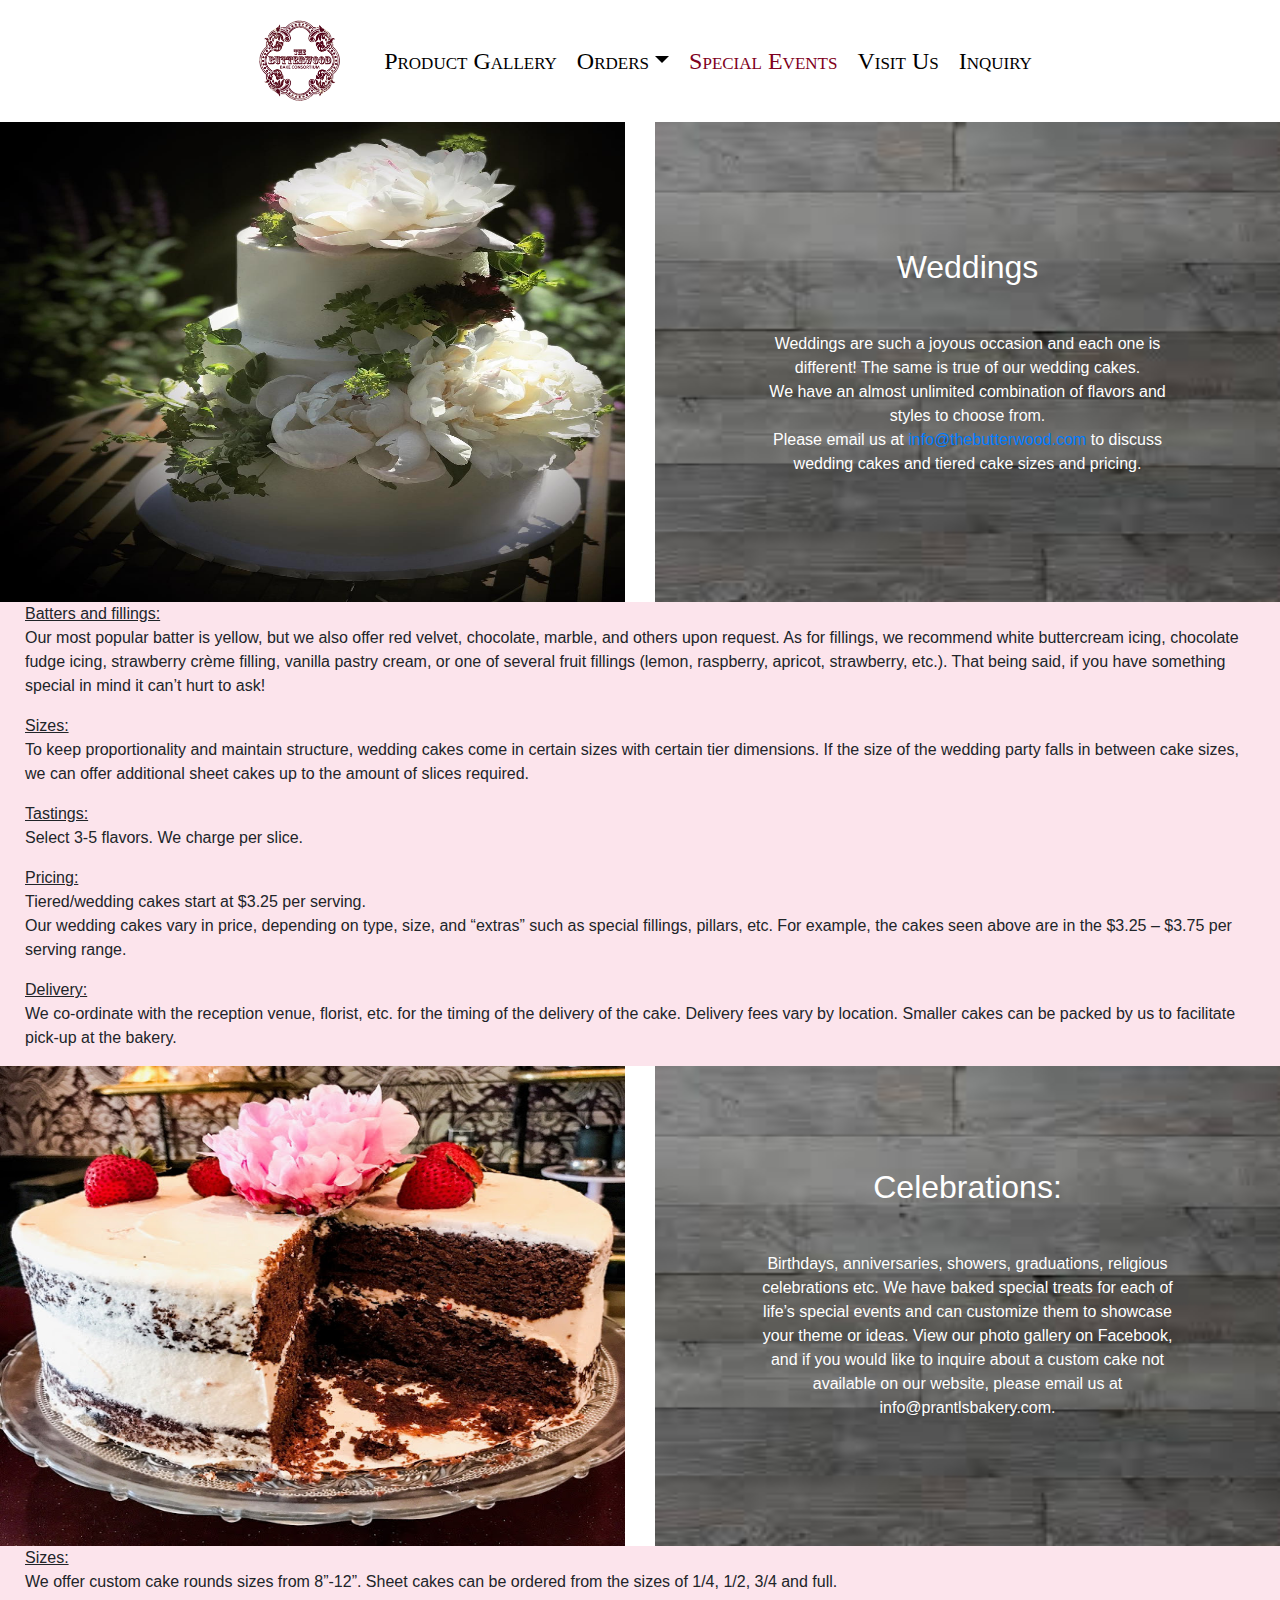
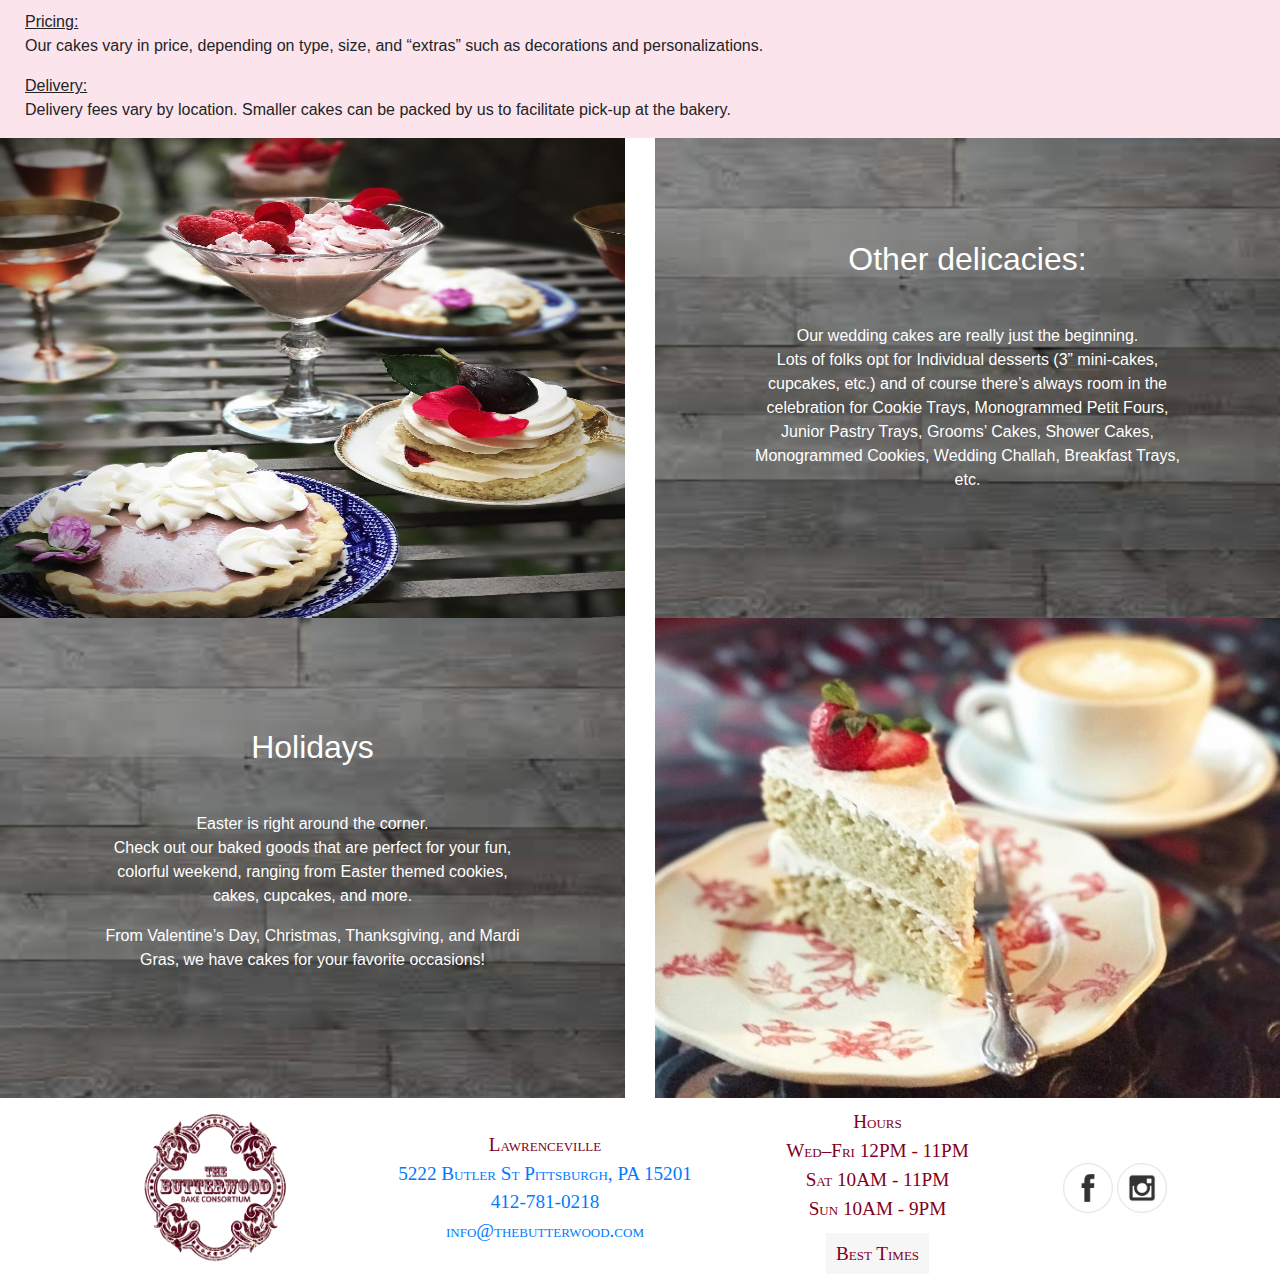
<file: mdunaevs-WebDev/special_events.html>
<!DOCTYPE html>
<html lang="en">
    <head>
      <meta charset="utf-8">
      <meta name = "author" content = "Max Dunaevschi">
      <meta name = "keywords" content = "The Butterwood Bake Consortium">
      <meta name = "description" content = "The Butterwood Bake Consortium's Official Website">
      <meta name="viewport" content="width=device-width, initial-scale=1, shrink-to-fit=no">

      <link rel="stylesheet" href="https://stackpath.bootstrapcdn.com/bootstrap/4.3.1/css/bootstrap.min.css" integrity="sha384-ggOyR0iXCbMQv3Xipma34MD+dH/1fQ784/j6cY/iJTQUOhcWr7x9JvoRxT2MZw1T" crossorigin="anonymous">
      <link rel = "stylesheet" media = "all" type = "text/css" href = "css/styles.css" />
      <link rel="icon" href="images/logo.png">

      <script type="text/javascript" src="js/scripts.js"></script>
      <title>The Butterwood Bake Consortium</title>
    </head>

    <body>
        <div id="container">

            <div id="top_row">
                <header>
                    <!--<h1>The Butterwood Bake Consortium</h1>-->
                </header>

                <nav class="navbar navbar-expand-lg navbar-light">
                    <!-- Deals with responsiveness of the navigation bar. When the screen size is shrunken, the
                    navigation bar becomes a collapsable dropdown.-->
                    <button class="navbar-toggler" type="button" data-toggle="collapse" data-target="#navbarSupportedContent" aria-controls="navbarSupportedContent" aria-expanded="false" aria-label="Toggle navigation">
                      <span class="navbar-toggler-icon"></span>
                    </button>

                    <!-- Creates list with anchor tags to the pages which acts as the navigation bar -->
                    <div class="collapse navbar-collapse" id="navbarSupportedContent">
                        <ul class="navbar-nav mr-auto">
                            <li class="nav-item navbar-brand">
                                <a class="nav-link" href="index.html"><img class = "logo" src="images/logo.png"> <span class="sr-only">(current)</span></a>
                            </li>
                            <li class="nav-item">
                                <a class="nav-link" href="product_gallery.html">Product Gallery</a>
                            </li>
                            <li class="nav-item">
                                <a class="nav-link dropdown-toggle" data-toggle="dropdown" href="#">Orders<b class="caret"></b></a>
                                <ul class="dropdown-menu">
                                  <li><a href="place_an_order.html">Place an Order</a></li>
                                  <li><a href="custom_orders.html">Custom Orders</a></li>
                                </ul>
                            </li>
                           <li class="nav-item">
                                <a class="nav-link selected" href="special_events.html">Special Events</a>
                            </li>
                            <li class="nav-item">
                                <a class="nav-link" href="visit.html">Visit Us</a>
                            </li>
                            <li class="nav-item">
                                <a class="nav-link" href="contact.html">Inquiry</a>
                            </li>
                        </ul>
                    </div>
                </nav>
            </div>

            <div id = "content">
                <!-- Information about weddings-->
                <div id="weddings">
                    <!-- Image and basic information about wedding event-->
                    <div class = "row">
                        <div class = "col-lg-6">
                            <a href = "https://insta-stalker.com/post/Bi949l0Af6r/" target = "_blank">
                            <img class="d-block w-100 special_events_image" src="images/wedding.jpg" ></a>
                        </div>
                        <div class = "col-lg-6">
                            <img class="d-block w-100 special_events_image" src="images/vert_wood2.jpeg" >
                            <div class="carousel-caption">
                                <h2>Weddings<br/><br/></h4>
                                <p> Weddings are such a joyous occasion and each one is different!
                                    The same is true of our wedding cakes.
                                </br>We have an almost unlimited combination of flavors and styles to choose from.
                                </br>Please email us at <a href = "mailto:info@thebutterwood.com">info@thebutterwood.com</a> to discuss wedding cakes and tiered cake sizes and pricing.
                                </p>
                            </div>
                        </div>
                    </div>
                    <!-- Information about wedding event cake flavors and pricing-->
                    <div class = "row">
                        <div class = "col-lg-12 text_details">
                            <p><span class="custom_orders_details ">Batters and fillings:</span>
                                </br>
                                Our most popular batter is yellow, but we also offer red velvet, chocolate, marble, and others upon request. As for fillings, we recommend white buttercream icing, chocolate fudge icing, strawberry crème filling, vanilla pastry cream, or one of several fruit fillings (lemon, raspberry, apricot, strawberry, etc.). That being said, if you have something special in mind it can’t hurt to ask!
                            </p>
                            <p><span class="custom_orders_details ">Sizes:</span>
                                </br>
                                To keep proportionality and maintain structure, wedding cakes come in certain sizes with certain tier dimensions. If the size of the wedding party falls in between cake sizes, we can offer additional sheet cakes up to the amount of slices required.
                            </p>
                            <p><span class="custom_orders_details ">Tastings:</span>
                                </br>
                                Select 3-5 flavors. We charge per slice.
                            </p>
                            <p><span class="custom_orders_details ">Pricing:</span>
                                </br>
                                Tiered/wedding cakes start at $3.25 per serving.
                                </br>
                                Our wedding cakes vary in price, depending on type, size, and “extras” such as special fillings, pillars, etc. For example, the cakes seen above are in the $3.25 – $3.75 per serving range.
                            </p>
                            <p><span class="custom_orders_details ">Delivery:</span>
                                </br>
                                We co-ordinate with the reception venue, florist, etc. for the timing of the delivery of the cake. Delivery fees vary by location. Smaller cakes can be packed by us to facilitate pick-up at the bakery.
                            </p>
                        </div>
                    </div>
                </div>

                <!-- Information about celebrations-->
                <div id="celebrations">
                    <!-- Image and basic information about celebrations event-->
                    <div class = "row">
                        <div class = "col-lg-6">
                            <a href = "http://www.unemployedeater.com/2017/08/" target = "_blank">
                            <img class="d-block w-100 special_events_image" src="images/birthday.jpeg" ></a>
                        </div>
                        <div class = "col-lg-6">
                            <img class="d-block w-100 special_events_image" src="images/vert_wood2.jpeg" >
                            <div class="carousel-caption">
                              <h2>Celebrations:<br/><br/></h4>
                              <p>Birthdays, anniversaries, showers, graduations, religious celebrations etc. We have baked special treats for each of life’s special events and can customize them to showcase your theme or ideas. View our photo gallery on Facebook, and if you would like to inquire about a custom cake not available on our website, please email us at info@prantlsbakery.com.
                              </p>
                            </div>
                        </div>
                    </div>
                    <!-- Information about celebration event cake sizes and delivery-->
                    <div class = "row">
                        <div class = "col-lg-12 text_details">
                            <p><span class="custom_orders_details ">Sizes:</span>
                                </br>
                                We offer custom cake rounds sizes from 8”-12”. Sheet cakes can be ordered from the sizes of 1/4, 1/2, 3/4 and full.
                            </p>
                            <p><span class="custom_orders_details ">Pricing:</span>
                                </br>
                                Our cakes vary in price, depending on type, size, and “extras” such as decorations and personalizations.
                            </p>
                            <p><span class="custom_orders_details ">Delivery:</span>
                                </br>
                                Delivery fees vary by location. Smaller cakes can be packed by us to facilitate pick-up at the bakery.
                            </p>
                        </div>
                    </div>
                </div>

                <!-- Information about other delicacies-->
                <div class = "row">
                    <!-- Image and basic information about celebrations event-->
                    <div class = "col-lg-6">
                        <a href = "https://blog.giftya.com/article/top-12-best-bakeries-in-pittsburgh-to-indulge-your-sweet-tooth" target = "_blank">
                        <img class="d-block w-100 special_events_image" src="images/delicacies.jpeg" ></a>
                    </div>
                    <div class = "col-lg-6">
                        <img class="d-block w-100 special_events_image" src="images/vert_wood2.jpeg" >
                        <div class="carousel-caption">
                            <h2>Other delicacies:<br/><br/></h4>
                            <p> Our wedding cakes are really just the beginning.
                            </br>Lots of folks opt for Individual desserts (3” mini-cakes, cupcakes, etc.) and of course there’s always room in the celebration for Cookie Trays, Monogrammed Petit Fours, Junior Pastry Trays, Grooms’ Cakes, Shower Cakes, Monogrammed Cookies, Wedding Challah, Breakfast Trays, etc.
                            </p>
                        </div>
                    </div>
                </div>

                <!-- Information about holidays-->
                <div id="holidays">
                    <!-- Image and basic information about holiday event-->
                    <div class = "row">
                        <div class = "col-lg-6">
                            <img class="d-block w-100 special_events_image" src="images/vert_wood2.jpeg" >
                            <div class="carousel-caption">
                                <h2>Holidays<br/><br/></h2>
                                <p>
                                    Easter is right around the corner. </br>
                                    Check out our baked goods that are perfect for your fun,
                                    colorful weekend, ranging from Easter themed cookies, cakes, cupcakes, and more.
                                </p>
                                <p>
                                    From Valentine’s Day, Christmas, Thanksgiving, and Mardi Gras, we have cakes for your favorite occasions!
                                </p>
                            </div>
                        </div>
                        <div class = "col-lg-6">
                            <a href = "http://www.goodfoodpittsburgh.com/best-spots-for-late-night-eats-pittsburgh/" target = "_blank">
                            <img class="d-block w-100 special_events_image" src="images/holidays.jpg" ></a>
                        </div>
                    </div>
                </div>
            </div>


            <footer>
                <div class="container">
                    <!-- Deals with responsive footer-->
                    <div class="row">
                        <!-- Image with the logo-->
                        <div class="col-sm-3">
                            <img src = "images/logo.png" height="150" width="175"/>
                        </div>
                        <!-- Information about the store, including Location, Phone Number, and email address-->
                        <div class="col-sm-4">
                            Lawrenceville
                            <br/>
                            <a href="https://goo.gl/maps/NoZRBGuTuP12" target = "_blank">5222 Butler St Pittsburgh, PA 15201</a>
                            <br/>
                            <a href="tel:4127810218">412-781-0218</a>
                            <br/>
                            <a href = "mailto:info@thebutterwood.com">info@thebutterwood.com</a>
                        </div>
                        <!-- Information about the hours of operation. There is also a link to the best times graphs-->
                        <div class="col-sm-3">
                            Hours
                            <br/>
                            <p>Wed–Fri 12PM - 11PM<br/>
                            Sat 10AM - 11PM<br/>
                            Sun 10AM - 9PM</p>
                            <a href="visit.html#best_times_week" id="best_times">Best Times</a>
                        </div>
                        <!-- Links to external social media pages such as facebook and instagram-->
                        <div class="col-sm-2">
                            <a href = "https://www.facebook.com/thebutterwoodbakeconsortium" target = "_blank"><img src = images/facebook.png height = "50" width = "50" /></a>
                            <a href = "https://www.instagram.com/thebutterwoodbakeconsortium/" target = "_blank"><img src = images/instagram.png height = "50" width = "50"/></a>
                        </div>
                    </div>
                </div>
            </footer>
        </div>
        <!-- Imports for jquery and bootstrap-->
        <script src="https://code.jquery.com/jquery-3.3.1.slim.min.js" integrity="sha384-q8i/X+965DzO0rT7abK41JStQIAqVgRVzpbzo5smXKp4YfRvH+8abtTE1Pi6jizo" crossorigin="anonymous"></script>
        <script src="https://cdnjs.cloudflare.com/ajax/libs/popper.js/1.14.7/umd/popper.min.js" integrity="sha384-UO2eT0CpHqdSJQ6hJty5KVphtPhzWj9WO1clHTMGa3JDZwrnQq4sF86dIHNDz0W1" crossorigin="anonymous"></script>
        <script src="https://stackpath.bootstrapcdn.com/bootstrap/4.3.1/js/bootstrap.min.js" integrity="sha384-JjSmVgyd0p3pXB1rRibZUAYoIIy6OrQ6VrjIEaFf/nJGzIxFDsf4x0xIM+B07jRM" crossorigin="anonymous"></script>
    </body>
</html>
</file>
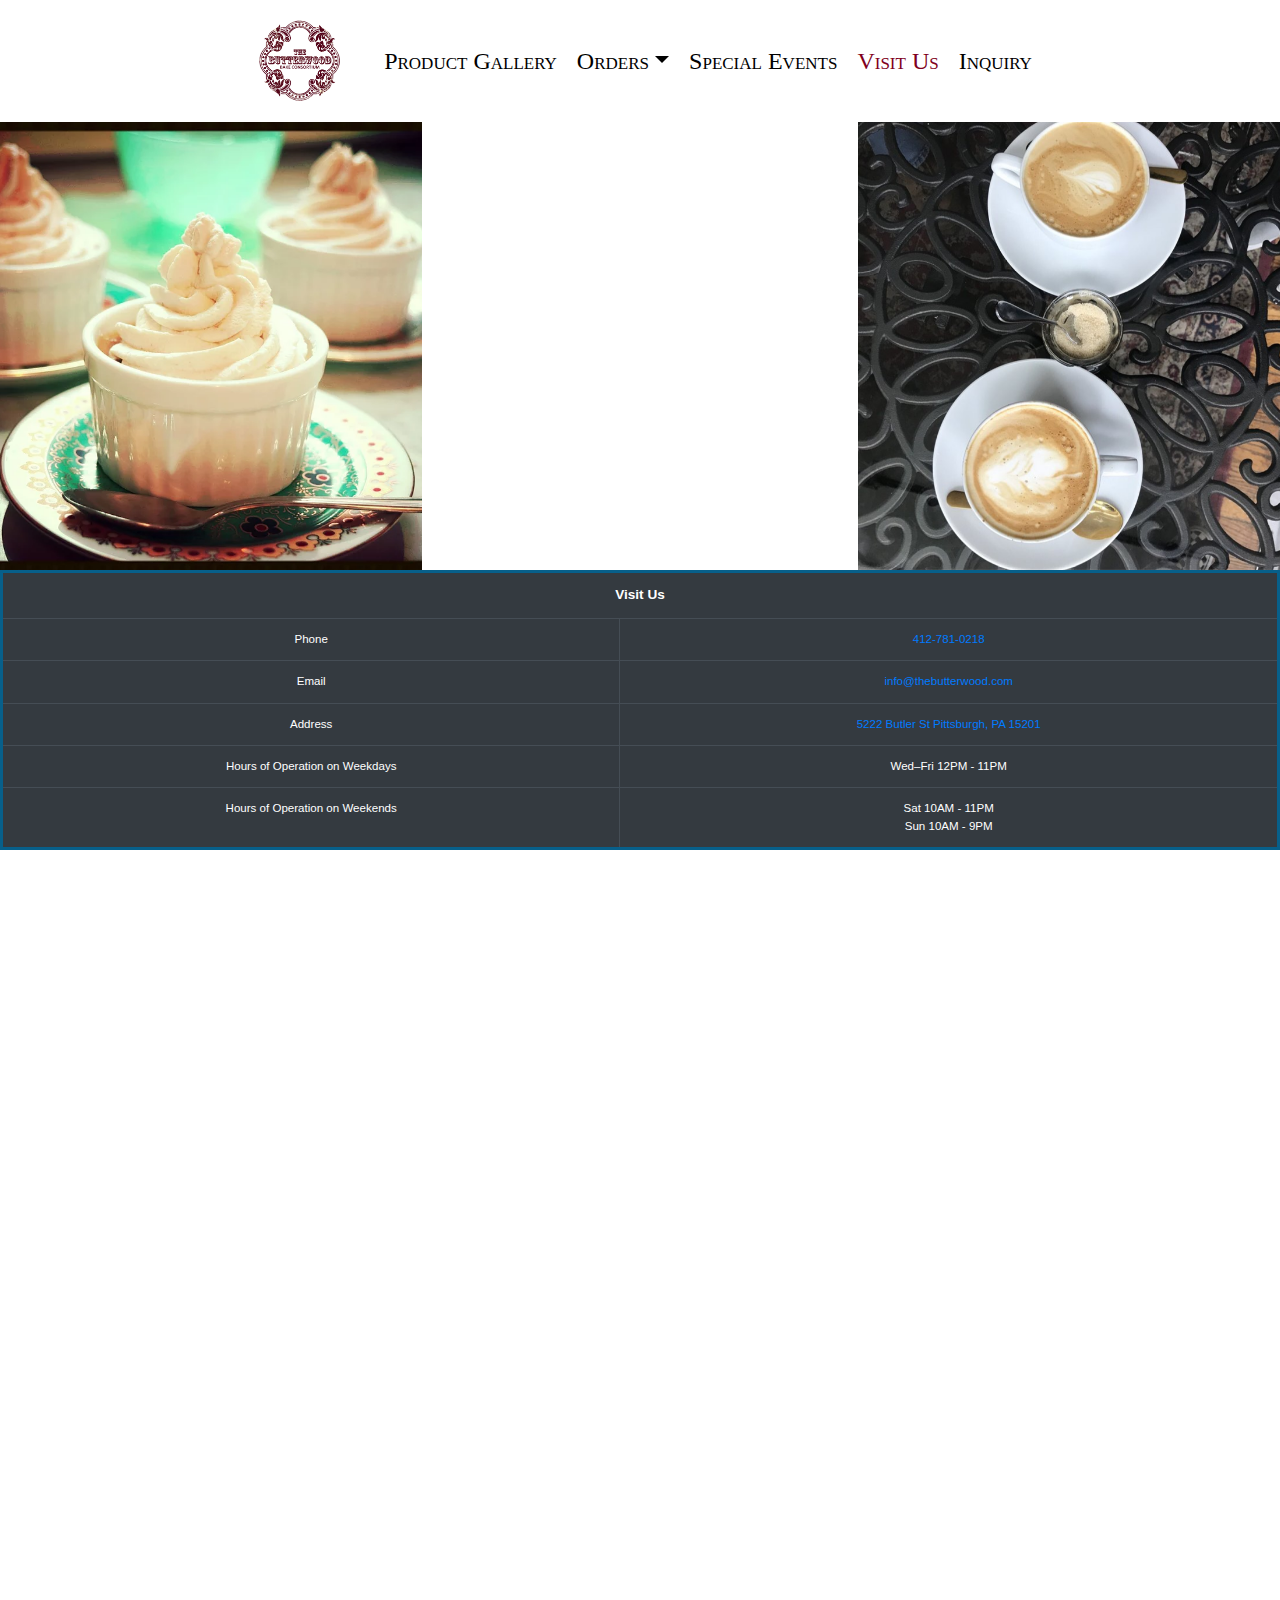
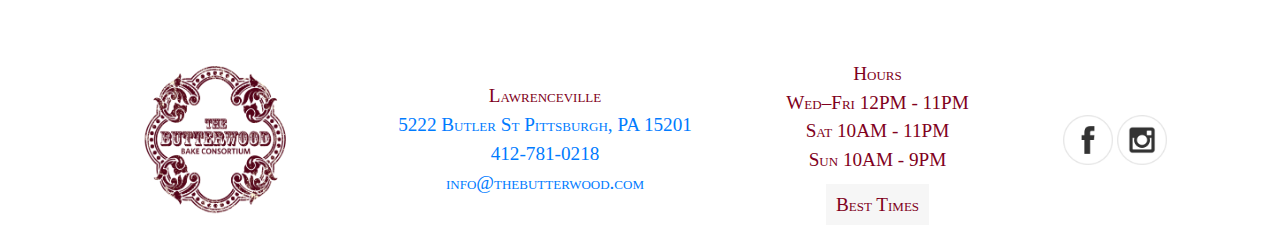
<file: mdunaevs-WebDev/visit.html>
<!DOCTYPE html>
<html lang="en">
    <head>
      <meta charset="utf-8">
      <meta name = "author" content = "Max Dunaevschi">
      <meta name = "keywords" content = "The Butterwood Bake Consortium">
      <meta name = "description" content = "The Butterwood Bake Consortium's Official Website">
      <meta name="viewport" content="width=device-width, initial-scale=1, shrink-to-fit=no">

      <link rel="stylesheet" href="https://stackpath.bootstrapcdn.com/bootstrap/4.3.1/css/bootstrap.min.css" integrity="sha384-ggOyR0iXCbMQv3Xipma34MD+dH/1fQ784/j6cY/iJTQUOhcWr7x9JvoRxT2MZw1T" crossorigin="anonymous">
      <link rel = "stylesheet" media = "all" type = "text/css" href = "css/styles.css" />
      <link rel="icon" href="images/logo.png">

      <script type="text/javascript" src="js/scripts.js"></script>
      <script type="text/javascript" src="js/scripts_chart.js"></script>
      <script src="https://code.highcharts.com/highcharts.js"></script>
      <title>The Butterwood Bake Consortium</title>
    </head>

    <body>
        <div id="container">

            <div id="top_row">
                <header>
                    <!--<h1>The Butterwood Bake Consortium</h1>-->
                </header>

                <nav class="navbar navbar-expand-lg navbar-light">
                    <!-- Deals with responsiveness of the navigation bar. When the screen size is shrunken, the
                    navigation bar becomes a collapsable dropdown.-->
                    <button class="navbar-toggler" type="button" data-toggle="collapse" data-target="#navbarSupportedContent" aria-controls="navbarSupportedContent" aria-expanded="false" aria-label="Toggle navigation">
                      <span class="navbar-toggler-icon"></span>
                    </button>

                    <!-- Creates list with anchor tags to the pages which acts as the navigation bar -->
                    <div class="collapse navbar-collapse" id="navbarSupportedContent">
                        <ul class="navbar-nav mr-auto">
                            <li class="nav-item navbar-brand">
                                <a class="nav-link" href="index.html"><img class = "logo" src="images/logo.png"> <span class="sr-only">(current)</span></a>
                            </li>
                            <li class="nav-item">
                                <a class="nav-link" href="product_gallery.html">Product Gallery</a>
                            </li>
                            <li class="nav-item">
                                <a class="nav-link dropdown-toggle" data-toggle="dropdown" href="#">Orders<b class="caret"></b></a>
                                <ul class="dropdown-menu">
                                  <li><a href="place_an_order.html">Place an Order</a></li>
                                  <li><a href="custom_orders.html">Custom Orders</a></li>
                                </ul>
                            </li>
                           <li class="nav-item">
                                <a class="nav-link" href="special_events.html">Special Events</a>
                            </li>
                            <li class="nav-item">
                                <a class="nav-link selected" href="visit.html">Visit Us</a>
                            </li>
                            <li class="nav-item">
                                <a class="nav-link" href="contact.html">Inquiry</a>
                            </li>
                        </ul>
                    </div>
                </nav>
            </div>

            <div id = "content">
                <!-- Presents information of location -->
                <div id="location">
                    <div class = "row">
                        <div class = "col-md-4" id="cupcakes">
                        </div>
                        <!-- Google maps iframe of location-->
                        <div class = "col-md-4" id="map">
                            <iframe src="https://www.google.com/maps/embed?pb=!1m18!1m12!1m3!1d3034.7441357739026!2d-79.95601068460212!3d40.4809251793577!2m3!1f0!2f0!3f0!3m2!1i1024!2i768!4f13.1!3m3!1m2!1s0x8834f2f8094aa81b%3A0x8460b792bcc058aa!2s5222+Butler+St%2C+Pittsburgh%2C+PA+15201!5e0!3m2!1sen!2sus!4v1552343119604" width="600" height="450" frameborder="0" style="border:0" allowfullscreen></iframe>
                        </div>
                        <div class = "col-md-4" id="coffee">
                        </div>
                    </div>
                </div>

                <!-- Table which contains information about bakery phone number, email, address, hours of operation-->
                <table class="table table-dark" border = "4">
                    <tr>
                        <th colspan = "2">Visit Us</th>
                    </tr>
                    <!-- Phone Number-->
                    <tr>
                        <td>Phone</td>
                        <td><a href="tel:4127810218">412-781-0218</a></td>
                    </tr>
                    <!-- Email address-->
                    <tr>
                        <td>Email</td>
                        <td><a href = "mailto:info@thebutterwood.com">info@thebutterwood.com</a></td>
                    </tr>
                    <!-- Address -->
                    <tr>
                        <td>Address</td>
                        <td><a href="https://goo.gl/maps/NoZRBGuTuP12" target = "_blank">5222 Butler St Pittsburgh, PA 15201</a></td>
                    </tr>
                    <!-- Hours of operation on weekdays-->
                    <tr>
                        <td>Hours of Operation on Weekdays</td>
                        <td>Wed–Fri 12PM - 11PM</td>
                    </tr>
                    <!-- Hours of operation on weekends-->
                    <tr>
                        <td>Hours of Operation on Weekends</td>
                        <td>Sat 10AM - 11PM<br/>
                        Sun 10AM - 9PM</td>
                    </tr>
                </table>

                <!-- Distinct graphs for best times to come during weekdays and weekends-->
                <div id="graphs">
                    <div id="best_times_week" style="width:100%; height: 400px;"></div>
                    <div id="best_times_weekend" style="width:100%; height: 400px;"></div>
                </div>
            </div>

            <footer>
                <div class="container">
                    <!-- Deals with responsive footer-->
                    <div class="row">
                        <!-- Image with the logo-->
                        <div class="col-sm-3">
                            <img src = "images/logo.png" height="150" width="175"/>
                        </div>
                        <!-- Information about the store, including Location, Phone Number, and email address-->
                        <div class="col-sm-4">
                            Lawrenceville
                            <br/>
                            <a href="https://goo.gl/maps/NoZRBGuTuP12" target = "_blank">5222 Butler St Pittsburgh, PA 15201</a>
                            <br/>
                            <a href="tel:4127810218">412-781-0218</a>
                            <br/>
                            <a href = "mailto:info@thebutterwood.com">info@thebutterwood.com</a>
                        </div>
                        <!-- Information about the hours of operation. There is also a link to the best times graphs-->
                        <div class="col-sm-3">
                            Hours
                            <br/>
                            <p>Wed–Fri 12PM - 11PM<br/>
                            Sat 10AM - 11PM<br/>
                            Sun 10AM - 9PM</p>
                            <a href="visit.html#best_times_week" id="best_times">Best Times</a>
                        </div>
                        <!-- Links to external social media pages such as facebook and instagram-->
                        <div class="col-sm-2">
                            <a href = "https://www.facebook.com/thebutterwoodbakeconsortium" target = "_blank"><img src = images/facebook.png height = "50" width = "50" /></a>
                            <a href = "https://www.instagram.com/thebutterwoodbakeconsortium/" target = "_blank"><img src = images/instagram.png height = "50" width = "50"/></a>
                        </div>
                    </div>
                </div>
            </footer>

        </div>
        <!-- Imports for jquery and bootstrap-->
        <script src="https://code.jquery.com/jquery-3.3.1.slim.min.js" integrity="sha384-q8i/X+965DzO0rT7abK41JStQIAqVgRVzpbzo5smXKp4YfRvH+8abtTE1Pi6jizo" crossorigin="anonymous"></script>
        <script src="https://cdnjs.cloudflare.com/ajax/libs/popper.js/1.14.7/umd/popper.min.js" integrity="sha384-UO2eT0CpHqdSJQ6hJty5KVphtPhzWj9WO1clHTMGa3JDZwrnQq4sF86dIHNDz0W1" crossorigin="anonymous"></script>
        <script src="https://stackpath.bootstrapcdn.com/bootstrap/4.3.1/js/bootstrap.min.js" integrity="sha384-JjSmVgyd0p3pXB1rRibZUAYoIIy6OrQ6VrjIEaFf/nJGzIxFDsf4x0xIM+B07jRM" crossorigin="anonymous"></script>
    </body>
</html>
</file>
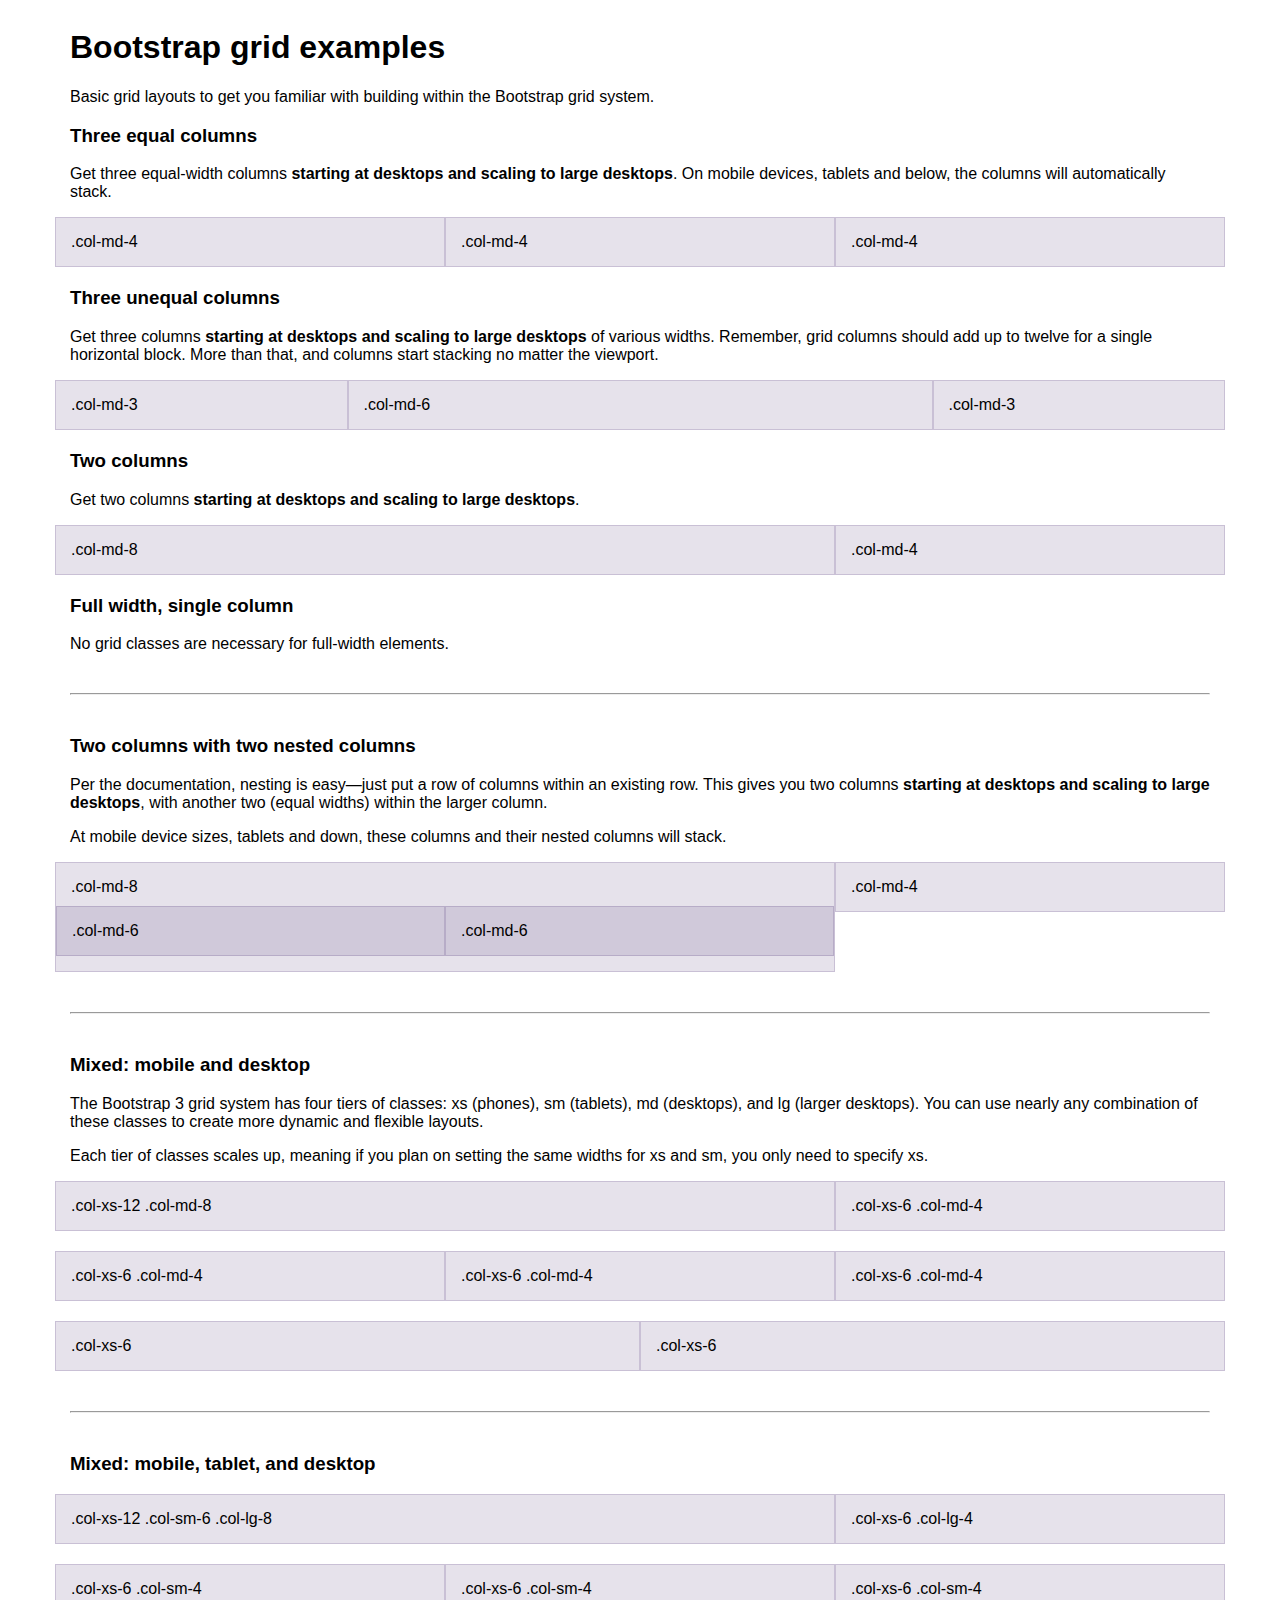
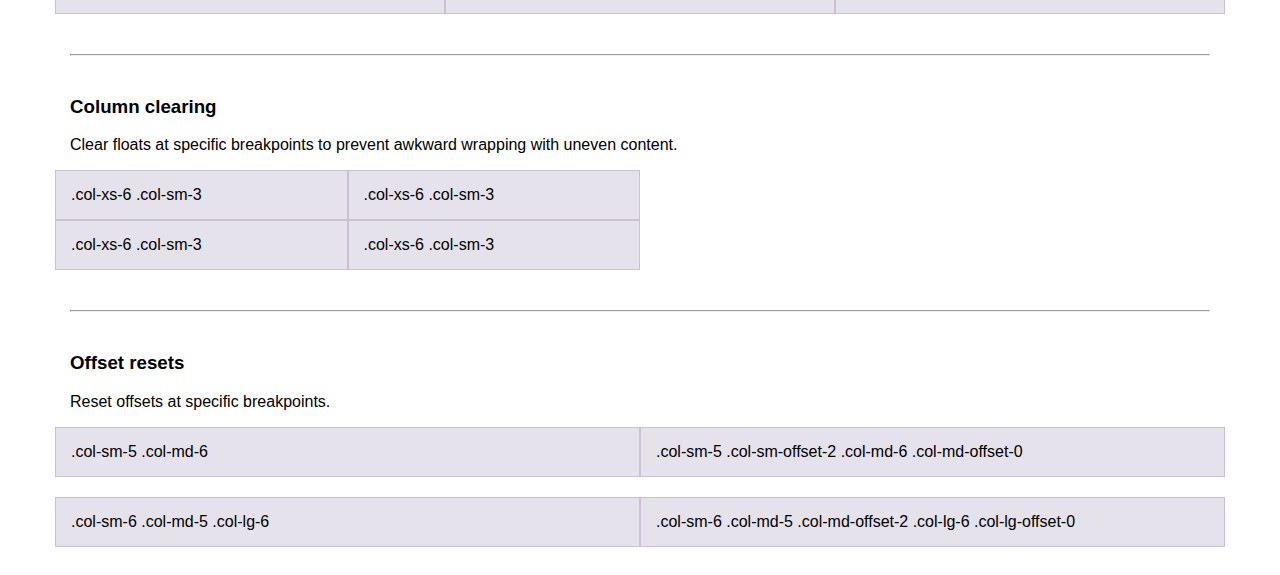
<file: mdunaevs-WebDev/Bootstrap Grid Resources/grid-demo.html>
<!DOCTYPE html>
<head>
  <link rel="stylesheet" type="text/css" href="styles.css">
  <link rel="stylesheet" type="text/css" href="bootstrap.css">

</head>


  <body>
    <div class="container">

      <div class="page-header">
        <h1>Bootstrap grid examples</h1>
        <p class="lead">Basic grid layouts to get you familiar with building within the Bootstrap grid system.</p>
      </div>

      <h3>Three equal columns</h3>
      <p>Get three equal-width columns <strong>starting at desktops and scaling to large desktops</strong>. On mobile devices, tablets and below, the columns will automatically stack.</p>
      <div class="row">
        <div class="col-md-4">.col-md-4</div>
        <div class="col-md-4">.col-md-4</div>
        <div class="col-md-4">.col-md-4</div>
      </div>

      <h3>Three unequal columns</h3>
      <p>Get three columns <strong>starting at desktops and scaling to large desktops</strong> of various widths. Remember, grid columns should add up to twelve for a single horizontal block. More than that, and columns start stacking no matter the viewport.</p>
      <div class="row">
        <div class="col-md-3">.col-md-3</div>
        <div class="col-md-6">.col-md-6</div>
        <div class="col-md-3">.col-md-3</div>
      </div>

      <h3>Two columns</h3>
      <p>Get two columns <strong>starting at desktops and scaling to large desktops</strong>.</p>
      <div class="row">
        <div class="col-md-8">.col-md-8</div>
        <div class="col-md-4">.col-md-4</div>
      </div>

      <h3>Full width, single column</h3>
      <p class="text-warning">No grid classes are necessary for full-width elements.</p>

      <hr>

      <h3>Two columns with two nested columns</h3>
      <p>Per the documentation, nesting is easy—just put a row of columns within an existing row. This gives you two columns <strong>starting at desktops and scaling to large desktops</strong>, with another two (equal widths) within the larger column.</p>
      <p>At mobile device sizes, tablets and down, these columns and their nested columns will stack.</p>
      <div class="row">
        <div class="col-md-8">
          .col-md-8
          <div class="row">
            <div class="col-md-6">.col-md-6</div>
            <div class="col-md-6">.col-md-6</div>
          </div>
        </div>
        <div class="col-md-4">.col-md-4</div>
      </div>

      <hr>

      <h3>Mixed: mobile and desktop</h3>
      <p>The Bootstrap 3 grid system has four tiers of classes: xs (phones), sm (tablets), md (desktops), and lg (larger desktops). You can use nearly any combination of these classes to create more dynamic and flexible layouts.</p>
      <p>Each tier of classes scales up, meaning if you plan on setting the same widths for xs and sm, you only need to specify xs.</p>
      <div class="row">
        <div class="col-xs-12 col-md-8">.col-xs-12 .col-md-8</div>
        <div class="col-xs-6 col-md-4">.col-xs-6 .col-md-4</div>
      </div>
      <div class="row">
        <div class="col-xs-6 col-md-4">.col-xs-6 .col-md-4</div>
        <div class="col-xs-6 col-md-4">.col-xs-6 .col-md-4</div>
        <div class="col-xs-6 col-md-4">.col-xs-6 .col-md-4</div>
      </div>
      <div class="row">
        <div class="col-xs-6">.col-xs-6</div>
        <div class="col-xs-6">.col-xs-6</div>
      </div>

      <hr>

      <h3>Mixed: mobile, tablet, and desktop</h3>
      <p></p>
      <div class="row">
        <div class="col-xs-12 col-sm-6 col-lg-8">.col-xs-12 .col-sm-6 .col-lg-8</div>
        <div class="col-xs-6 col-lg-4">.col-xs-6 .col-lg-4</div>
      </div>
      <div class="row">
        <div class="col-xs-6 col-sm-4">.col-xs-6 .col-sm-4</div>
        <div class="col-xs-6 col-sm-4">.col-xs-6 .col-sm-4</div>
        <div class="col-xs-6 col-sm-4">.col-xs-6 .col-sm-4</div>
      </div>

      <hr>

      <h3>Column clearing</h3>
      <p>Clear floats at specific breakpoints to prevent awkward wrapping with uneven content.</p>
      <div class="row">
        <div class="col-xs-6 col-sm-3">.col-xs-6 .col-sm-3</div>
        <div class="col-xs-6 col-sm-3">.col-xs-6 .col-sm-3</div>

        <!-- Add the extra clearfix for only the required viewport -->
        <div class="clearfix visible-xs"></div>

        <div class="col-xs-6 col-sm-3">.col-xs-6 .col-sm-3</div>
        <div class="col-xs-6 col-sm-3">.col-xs-6 .col-sm-3</div>
      </div>

      <hr>

      <h3>Offset resets</h3>
      <p>Reset offsets at specific breakpoints.</p>
      <div class="row">
        <div class="col-sm-5 col-md-6">.col-sm-5 .col-md-6</div>
        <div class="col-sm-5 col-sm-offset-2 col-md-6 col-md-offset-0">.col-sm-5 .col-sm-offset-2 .col-md-6 .col-md-offset-0</div>
      </div>
      <div class="row">
        <div class="col-sm-6 col-md-5 col-lg-6">.col-sm-6 .col-md-5 .col-lg-6</div>
        <div class="col-sm-6 col-md-5 col-md-offset-2 col-lg-6 col-lg-offset-0">.col-sm-6 .col-md-5 .col-md-offset-2 .col-lg-6 .col-lg-offset-0</div>
      </div>


    </div> <!-- /container -->


    <!-- Bootstrap core JavaScript
    ================================================== -->
    <!-- Placed at the end of the document so the pages load faster -->
  </body>
</file>
<file: mdunaevs-WebDev/css/styles.css>
html{
    overflow-y: scroll;
    overflow-x: hidden;
}

#container{
  margin-left: inherit !important;
  margin-right: inherit !important;
  padding-left: 0 !important;
  padding-right: 0 !important;
}


/* RESPONSIVE COLUMNS TEXT PROPERTIES */
.col-sm-2{
  font-family: 'Enriqueta, serif';
  font-variant: small-caps;
  color: #800020;
  text-align: center;
  align-self: center;
}

.col-sm-3{
  font-family: 'Enriqueta, serif';
  font-variant: small-caps;
  color: #800020;
  text-align: center;
  align-self: center;
}

.col-sm-4{
  font-family: 'Enriqueta, serif';
  font-variant: small-caps;
  color: #800020;
  text-align: center;
  align-self: center;
}

a.col-sm{
    font-size: 85%;
    font-family: Georgia;
}

p.col-sm {
    font-variant: none;
    font-size: 85%;
    font-family: Georgia;
    padding-top: 5px;
}

/* RESPONSIVE COLUMNS IMAGE PROPERTY */

img.col-sm {
    padding: 5px;
}

/* FOOTER */

footer{
    /*background-color: #ffffff;*/
    /*background-image: url("../images/marble.jpeg");*/
    padding: 10px;
    align-items: center;
    font-size: 1.2em;
}

/* Best times button on footer */
/* Styling for button */
#best_times{
    text-decoration: none;
    font-family: 'Enriqueta, serif';
    font-size: 1em;
    font-weight: 400;
    padding: 10px;
    color: #800020;
    background: #f6f6f6;
}

/* Styling for button when hovering over it */
#best_times:hover {
    background: #f6f6f6;
    text-decoration: underline;
}

/* NAV BAR */

/* Makes logo in nav bar 100 pixels */
img.logo{
    width: 100px;
}

/* Aligns nav bar to center of page */
.navbar-collapse {
    flex-grow: 0;
    align-items: center;
}

a.nav-link{
    vertical-align: bottom;
}

/* Places navigation bar in better position with repsect to other items */
#top_row nav{
  list-style: none;
  padding: 5px;
  display: flex;
  justify-content: space-around;
  /*background-color: #ffffff;
  background-image: url("../images/marble.jpeg");*/
  margin: auto;
}

/* Aligns text of list items in nave bar to center */
li.nav-item{
    align-self: center;
}

/* Top row navigation features regarding selectd page */
#top_row nav a {
    text-decoration: none;
    font-family: 'Enriqueta, serif';
    font-size: 1.5em;
    font-variant: small-caps;
    font-weight: 400;
    padding: 10px;
    color: #000000;
}

#top_row nav a.selected {
    /*background: #f6f6f6;*/
    color: #800020;
}

#top_row nav a:hover {
    /*background: #f6f6f6;*/
    color: #800020;
}

/* LOCATION DIV ON VISIT US PAGE */

/* Sets background image of cupcakes div */
#cupcakes {
    background-image: url("../images/cupcakes.webp");
    background-repeat: no-repeat;
    background-size: cover;
    background-position:center;
    height: 28em;
}

/* Styles the map on the Visit Us page */
#map{
    overflow:hidden;
    padding-bottom: 28em;
    position:relative;
    height:0;
}

#map iframe{
    left:0;
    top:0;
    height:100%;
    width:100%;
    position:absolute;
}

/* Sets background image of coffee div */
#coffee{
    background-image: url("../images/cafe.jpg");
    background-repeat: no-repeat;
    background-size: cover;
    background-position:center;
    height: 28em;
    margin-left: 0;
}

/* HOME PAGE ABOUT DIV*/

/* Home page interior image */
#inside-couch .col-lg-9{
    background-image: url("../images/inside.webp");
    background-repeat: no-repeat;
    background-size: cover;
    background-position:center;
    height: 37em;
}
/* Home page wood background */
#inside-couch .col-lg-3{
    background-image: url("../images/vert_wood2.jpeg");
    background-repeat: no-repeat;
    background-size: cover;
    background-position:center;
    height: 37em;
}

/* Home page text styling */
#inside-couch .col-lg-3 p{
    padding: 10px;
    text-align: left;
    color: #ffffff;
    margin-top: 70px;
}

/* Home page text styling */
#inside-couch .col-lg-3 h3{
    text-align: center;
    color: #ffffff;
    margin-top: 30px;
    font-family: 'Enriqueta, serif';
    font-variant: small-caps;
    font-style: italic;
}

/* HOME PAGE NEWS REPORTS DIV*/

/* Styles the image of the card*/
.card-img-top{
    width: 23em;
    height: 20em;
    align-self: center;
}

/* Styles the size and postioning of the card*/
.card{
    text-align: center;
    padding: 10px;
    margin-left: 2em;
    margin-top: 1em;
}

/* Styles the text of the card*/
.card-text-2{
    font-size: 0.745em;
}

/* Styles horizontal line */
hr{
  border-top: 3px solid;
}

/* TABLE ON VISIT US PAGE */

/* Styles table size and border width and color */
table{
    width: 100%;
    border: 3px solid #075F8A;
    border-spacing: 3px;
    border-collapse: collapse;
}

/* Styles table header */
th {
    height: 40px;
    font-weight: bold;
    text-align: center;
    font-size: 1em;
}
/* Styles table header, row, column size, padding, and center text */
th, td, tr{
    padding: 2px;
    text-align: center;
    border: 1px solid #7FD5E5;
}

/* Makes font-size of row and columns smaller */
td, tr{
    font-size: 0.85em;
}

.table{
    margin-bottom: 0rem;
}

/* CONTACT FORM */

@media (min-width:641px)  {
    #contact-form {
      padding-left:10em;
      padding-right:10em;
    }
}

/* Styles legend text and position */
legend{
    color: #800020;
    font-weight: bold;
    margin-bottom: 10px;
}

button{
    border-style: none;
}
/* Makes labels black */
.form_label{
      color: #ffffff;
}

.centered-row {
    display: flex;
    justify-content: center;
}


/* PRODUCT GALLERY */

/*Carousel image height*/
.carousel-inner img{
    height: 33em;
}

/*Carousel controls*/
.carousel-control-next, .carousel-control-prev {
    z-index: 100;
}

/* CAKE HELPER WHICH CONNECTS TO  help_me_choose PAGE*/

/* Styles background and size of div cake-helper */
#cake-helper{
    padding: 10px;
    background-image: url("../images/helper-cakes2.jpg");
    background-repeat: no-repeat;
    background-size: cover;
    background-position:center;
    height: 24em;
    text-align: center;
    font-family: 'Enriqueta, serif';
    font-variant: small-caps;
    color: #ffffff;
}

/* Aligns text */
#cake-helper h3{
    text-align: center;
    margin-top: 3em;
    font-size: 3em;
}

/* Font-size of anchor is made larger */
#cake-helper a{
    font-size: 2em;
}

/* When hovering over anchor it is underlined */
#cake-helper a:hover{
    text-decoration: underline;
}

#cake-helper a{
    color: white;
}

/* PRODUCT GALLERY CAROUSEL */

/* Styling for the caption of the cake carousel */
.carousel-caption{
    margin-bottom: 5em;
    padding: 10px;
}

/* Styling for responsive drop down menu */
.dropdown-menu{
    top:unset;
    left:unset;
}

/* Underlines the detail headers */
.custom_orders_details {
   -webkit-text-decoration-line: underline; /* Safari */
   text-decoration-line: underline;
}

.text_details{
    padding-right: 40px;
    padding-left: 40px;
}

/* SPECIAL EVENTS */

/* Styles image height */
.special_events_image {
    height:30em;
}

.col-lg-12.text_details{
    background-color: #fce4ec;
}

/* PLACE AN ORDER  */
.next-button img{
    height: 3em;
    margin-left: 65em;
}

.submit-button img{
    height: 3em;
    margin-left: 62.5em;
}

#fullname{
    margin-left: 7em;
}

#address{
    margin-left: 3em;
}

#zipcode{
    margin-left: 5.5em;
}

#email{
    margin-left: 7em;
}

#phone{
    margin-left: 2.7em;
}

#pickupd{
    margin-left: 4em;
    width: 62%;
}

#pickupt{
    margin-left: 4em;
    width: 62%;
}

.pie-selector {
    margin-left: 3em;
    width: 62%;
}

#pie-prices{
    margin-bottom: 2em;
}

/* INQUIRY FORM */

#inquiry_text{
    font-family: 'Enriqueta, serif';
    font-variant: small-caps;
    color: #000000;
    font-size: 2em;
}

/* HELP ME CHOOSE */

/* Help me choose introduction page */
#help-me-choose-intro{
    text-align: center;
    font-family: 'Enriqueta, serif';
    font-variant: small-caps;
    background-image: url("../images/plan.jpg");
    background-repeat: no-repeat;
    background-size: cover;
    background-position:center;
    height: 48em;
    color: white;
    margin-top: 0;
}

/* Help me choose introduction page text */
#help-text{
    font-size: 4em;
    padding-top: 2.6em;
}

/* Help me choose introduction page description */
#help-description{
    font-size: 3em;
}

/* Help me choose introduction page start button */
#start-button{
    padding: 10px;
    background-color: white;
    color: #800020;
    outline: 2px solid;
    outline-color: #800020;
}

/* Help me choose introduction page start button hover*/
#start-button:hover{
    padding: 10px;
    background-color: #800020;
    color: white;
    outline: 2px solid;
    outline-color: white;
    text-decoration: underline;
}

/* Help me choose introduction page, initially has no questions showing*/
#survey{
    display: none;
}

/* Progress bar is aligned properly */
#survey .col-lg-2{
    text-align: left;
    padding-left: 80px;
    padding-top: 10px;
}

/* Progress bar circles */
.circle {
    background-color: gray;
    width: 200px;
    height: 200px;
    border-radius: 50%;
    margin: 10px;
}

/* Ovals aruond the options */
.survey-response{
    background-color: gray;
    padding: 10px;
}
/* Ovals aruond the options are green when hovered overs */
.survey-response:hover{
    background-color: green;
    padding: 10px;
}

/* After all questions are answered cake is displayed */
#theCake{
    visibility: hidden;
    background-image: url("../images/help_me_choose/choco_choco.jpg");
    background-repeat: no-repeat;
    background-size: cover;
    background-position:center;
    color: white;
    margin-top: 0;
    background-position: center center;
    background-size: 35em;
    height:35em;
    display: none;
    text-align: center;
}

/* Link to where cake was found on yelp*/
#theCakeComment {
    font-family: 'Enriqueta, serif';
    font-variant: small-caps;
    height: 60em;
    color: blue;
    margin-top: 0;
    text-align: center;
    font-size: x-large;
}

/* Background of question statement*/
.background-triangle {
    width: 100%;
    height: 10%;
    border-left: 90px solid transparent;
    border-top: 80px solid #f0f0f0;
}

/* Question text styling */
.question{
    background-color: #f0f0f0;
    text-align: center;
    font-size: 3em;
    font-family: 'Enriqueta, serif';
    font-variant: small-caps;
    height: 4em;
}

.question p{
    padding-top: 1em;
}


/* Question one icons */
#hollow-circle-11{
    width: 150px;
    height: 200px;
    border-radius: 50%;
    border-style: solid;
    border-width: 12px;
    border-color: gray;
    background-image: url(../images/help_me_choose/hippie.jpeg);
    background-repeat: no-repeat;
    background-size:contain;
    background-position:center;
    padding: 0;
}

#hollow-circle-11:hover{
    border-color: green;
}

#hollow-circle-12{
    width: 150px;
    height: 200px;
    border-radius: 50%;
    border-style: solid;
    border-width: 12px;
    border-color: gray;
    background-image: url(../images/help_me_choose/boy.jpg);
    background-repeat: no-repeat;
    background-size:contain;
    background-position:center;
    padding: 0;
}

#hollow-circle-12:hover{
    border-color: green;
}

#hollow-circle-13{
    width: 150px;
    height: 200px;
    border-radius: 50%;
    border-style: solid;
    border-width: 12px;
    border-color: gray;
    background-image: url(../images/help_me_choose/girl.jpg);
    background-repeat: no-repeat;
    background-size:contain;
    background-position:center;
    padding: 0;
}

#hollow-circle-13:hover{
    border-color: green;
}
#hollow-circle-14{
    width: 150px;
    height: 200px;
    border-radius: 50%;
    border-style: solid;
    border-width: 12px;
    border-color: gray;
    background-image: url(../images/help_me_choose/elder.jpg);
    background-repeat: no-repeat;
    background-size:contain;
    background-position:center;
    padding: 0;
}

#hollow-circle-14:hover{
    border-color: green;
}

/* Question 2 icons */
#hollow-circle-21{
    width: 150px;
    height: 200px;
    border-radius: 50%;
    border-style: solid;
    border-width: 12px;
    border-color: gray;
    background-image: url(../images/help_me_choose/money_piggy.jpg);
    background-repeat: no-repeat;
    background-size:contain;
    background-position:center;
    padding: 0;
}

#hollow-circle-21:hover{
    border-color: green;
}
#hollow-circle-22{
    width: 150px;
    height: 200px;
    border-radius: 50%;
    border-style: solid;
    border-width: 12px;
    border-color: gray;
    background-image: url(../images/help_me_choose/money_sack.png);
    background-repeat: no-repeat;
    background-size:contain;
    background-position:center;
    padding: 0;
}

#hollow-circle-22:hover{
    border-color: green;
}
#hollow-circle-23{
    width: 150px;
    height: 200px;
    border-radius: 50%;
    border-style: solid;
    border-width: 12px;
    border-color: gray;
    background-image: url(../images/help_me_choose/money_bank.jpg);
    background-repeat: no-repeat;
    background-size:contain;
    background-position:center;
    padding: 0;
}

#hollow-circle-23:hover{
    border-color: green;
}

/* Quesrtion 3 icons */
#hollow-circle-31{
    width: 150px;
    height: 200px;
    border-radius: 50%;
    border-style: solid;
    border-width: 12px;
    border-color: gray;
    background-image: url(../images/help_me_choose/modern.png);
    background-repeat: no-repeat;
    background-size:cover;
    background-position:center;
    padding: 0;
}

#hollow-circle-31:hover{
    border-color: green;
}

#hollow-circle-32{
    width: 150px;
    height: 200px;
    border-radius: 50%;
    border-style: solid;
    border-width: 12px;
    border-color: gray;
    background-image: url(../images/help_me_choose/old_fashion.jpg);
    background-repeat: no-repeat;
    background-size:contain;
    background-position:center;
    padding: 0;
}

#hollow-circle-32:hover{
    border-color: green;
}

#hollow-circle-33{
    width: 150px;
    height: 200px;
    border-radius: 50%;
    border-style: solid;
    border-width: 12px;
    border-color: gray;
    background-image: url(../images/help_me_choose/minimalistic.png);
    background-repeat: no-repeat;
    background-size:contain;
    background-position:center;
    padding: 0;
}

#hollow-circle-33:hover{
    border-color: green;
}
#hollow-circle-34{
    width: 150px;
    height: 200px;
    border-radius: 50%;
    border-style: solid;
    border-width: 12px;
    border-color: gray;
    background-image: url(../images/help_me_choose/extravagant.jpg);
    background-repeat: no-repeat;
    background-size:contain;
    background-position:center;
    padding: 0;
}

#hollow-circle-34:hover{
    border-color: green;
}

/* Quesrtion 4 icons */
#hollow-circle-41{
    width: 150px;
    height: 200px;
    border-radius: 50%;
    border-style: solid;
    border-width: 12px;
    border-color: gray;
    background-image: url(../images/help_me_choose/earth_tones.jpeg);
    background-repeat: no-repeat;
    background-size:contain;
    background-position:center;
    padding: 0;
}

#hollow-circle-41:hover{
    border-color: green;
}

#hollow-circle-42{
    width: 150px;
    height: 200px;
    border-radius: 50%;
    border-style: solid;
    border-width: 12px;
    border-color: gray;
    background-image: url(../images/help_me_choose/snow.jpeg);
    background-repeat: no-repeat;
    background-size:cover;
    background-position:center;
    padding: 0;
}

#hollow-circle-42:hover{
    border-color: green;
}

#hollow-circle-43{
    width: 150px;
    height: 200px;
    border-radius: 50%;
    border-style: solid;
    border-width: 12px;
    border-color: gray;
    background-image: url(../images/help_me_choose/city.jpeg);
    background-repeat: no-repeat;
    background-size:cover;
    background-position:center;
    padding: 0;
}

#hollow-circle-43:hover{
    border-color: green;
}
#hollow-circle-44{
    width: 150px;
    height: 200px;
    border-radius: 50%;
    border-style: solid;
    border-width: 12px;
    border-color: gray;
    background-image: url(../images/help_me_choose/easter_bunny.jpg);
    background-repeat: no-repeat;
    background-size:contain;
    background-position:center;
    padding: 0;
}

#hollow-circle-44:hover{
    border-color: green;
}

/* Quesrtion 5 icons */
#hollow-circle-51{
    width: 150px;
    height: 200px;
    border-radius: 50%;
    border-style: solid;
    border-width: 12px;
    border-color: gray;
    background-image: url(../images/help_me_choose/spicy.jpeg);
    background-repeat: no-repeat;
    background-size:contain;
    background-position:center;
    padding: 0;
}

#hollow-circle-51:hover{
    border-color: green;
}

#hollow-circle-52{
    width: 150px;
    height: 200px;
    border-radius: 50%;
    border-style: solid;
    border-width: 12px;
    border-color: gray;
    background-image: url(../images/help_me_choose/fruits.jpeg);
    background-repeat: no-repeat;
    background-size:contain;
    background-position:center;
    padding: 0;
}

#hollow-circle-52:hover{
    border-color: green;
}

#hollow-circle-53{
    width: 150px;
    height: 200px;
    border-radius: 50%;
    border-style: solid;
    border-width: 12px;
    border-color: gray;
    background-image: url(../images/help_me_choose/chocolate.jpeg);
    background-repeat: no-repeat;
    background-size:contain;
    background-position:center;
    padding: 0;
}

#hollow-circle-53:hover{
    border-color: green;
}
#hollow-circle-54{
    width: 150px;
    height: 200px;
    border-radius: 50%;
    border-style: solid;
    border-width: 12px;
    border-color: gray;
    background-image: url(../images/help_me_choose/question.jpeg);
    background-repeat: no-repeat;
    background-size:contain;
    background-position:center;
    padding: 0;
}

#hollow-circle-54:hover{
    border-color: green;
}

@media screen and (max-width: 480px){
    #custom_order_info{
        margin-bottom: 0em;
        font-size: 0.65em;
    }
    #custom_order_info h2{
        margin-bottom: 0em;
        font-size: 2em;
    }
    #custom_order_info h4{
        margin-bottom: 0em;
        font-size: 2em;
    }
    #custom_order_info img{
        height: 25px;
        width: 25px
    }

    .carousel_description{
        margin-bottom: 0em;
    }

    .next-button img{
        height: 3em;
        margin-left: 15em;
    }

    .submit-button img{
        height: 3em;
        margin-left: 12.5em;
    }
}

/* INDEX.HTML YOUTUBE VIDEO */
#inside-video iframe{
    width: 100%;
    height: 44em;
}
</file>
<file: mdunaevs-WebDev/Bootstrap Grid Resources/styles.css>
/* grid system via getbootstrap.com/examples/grid/grid.css */

.container {
  padding-left: 15px;
  padding-right: 15px;
}

h4 {
  margin-top: 25px;
}
.row {
  margin-bottom: 20px;
}
.row .row {
  margin-top: 10px;
  margin-bottom: 0;
}
[class*="col-"] {
  padding-top: 15px;
  padding-bottom: 15px;
  background-color: #eee;
  border: 1px solid #ddd;
  background-color: rgba(86,61,124,.15);
  border: 1px solid rgba(86,61,124,.2);
}

hr {
  margin-top: 40px;
  margin-bottom: 40px;
}
</file>
